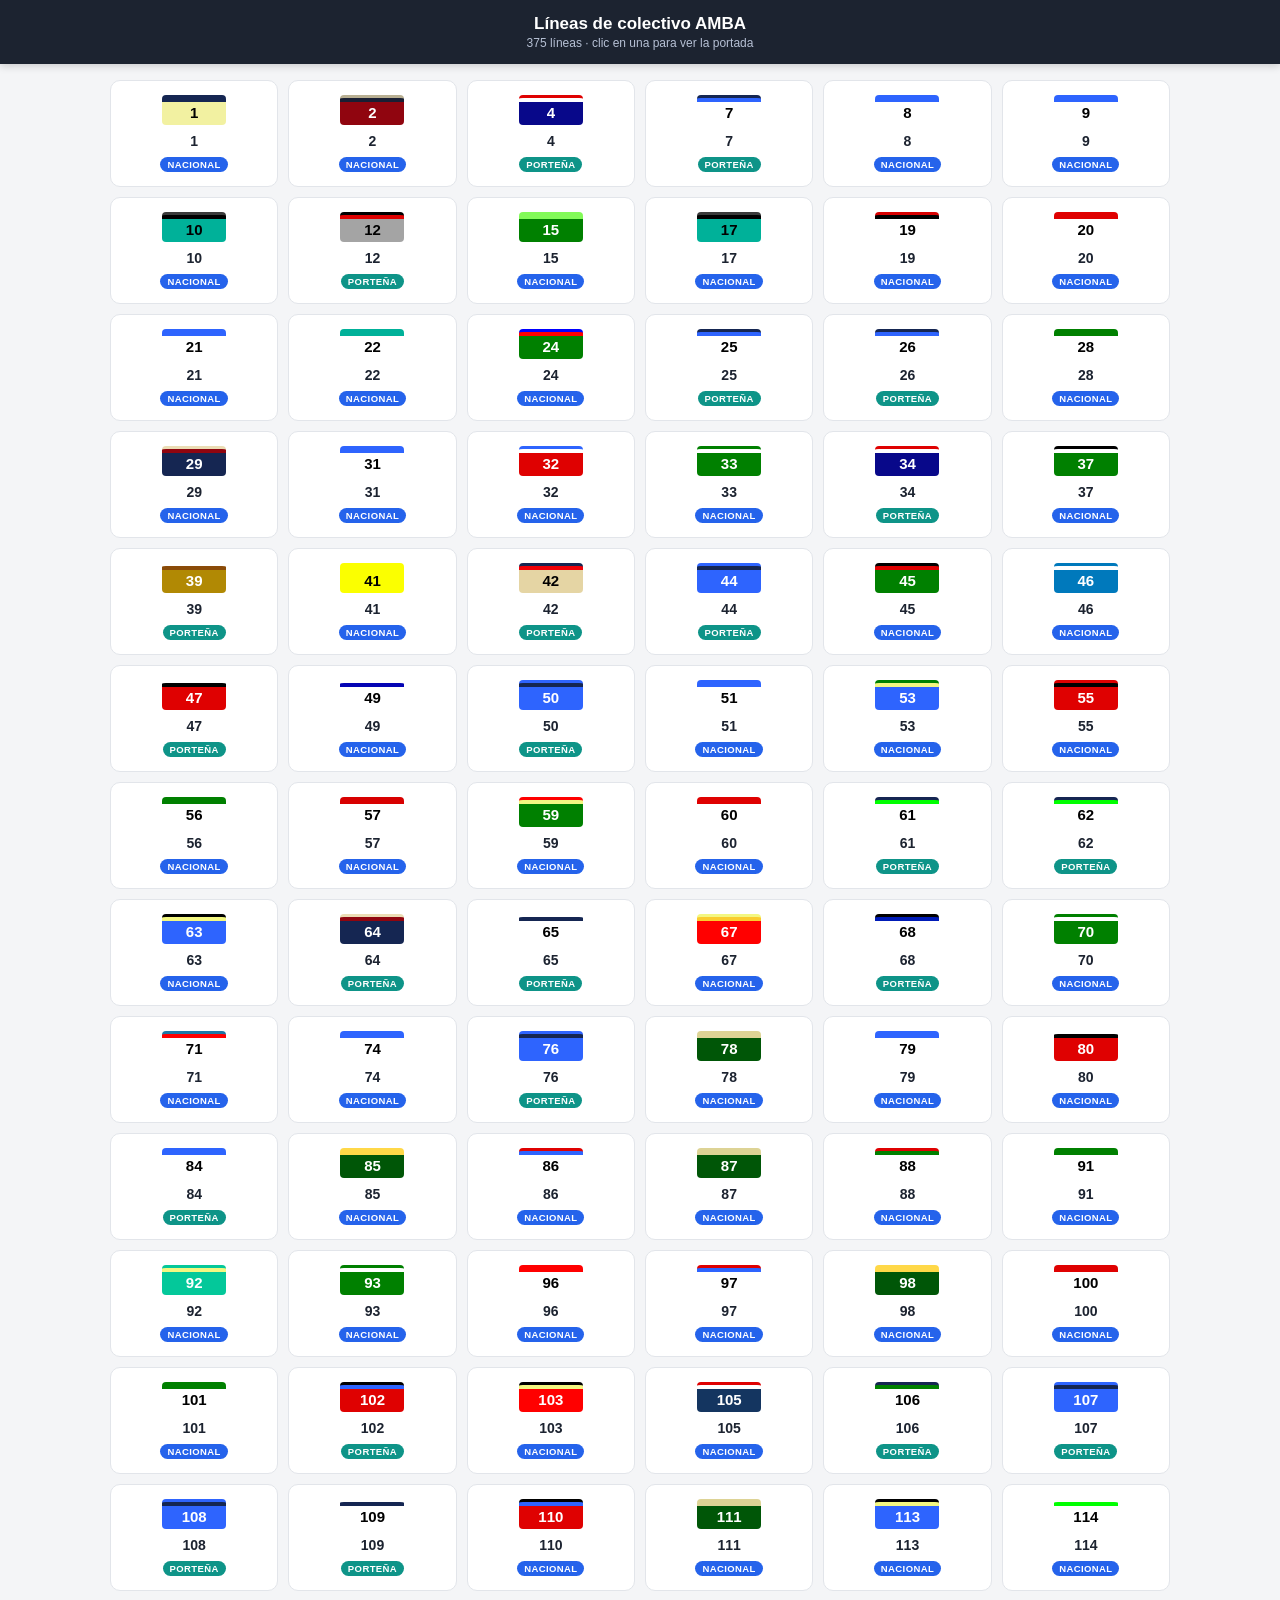
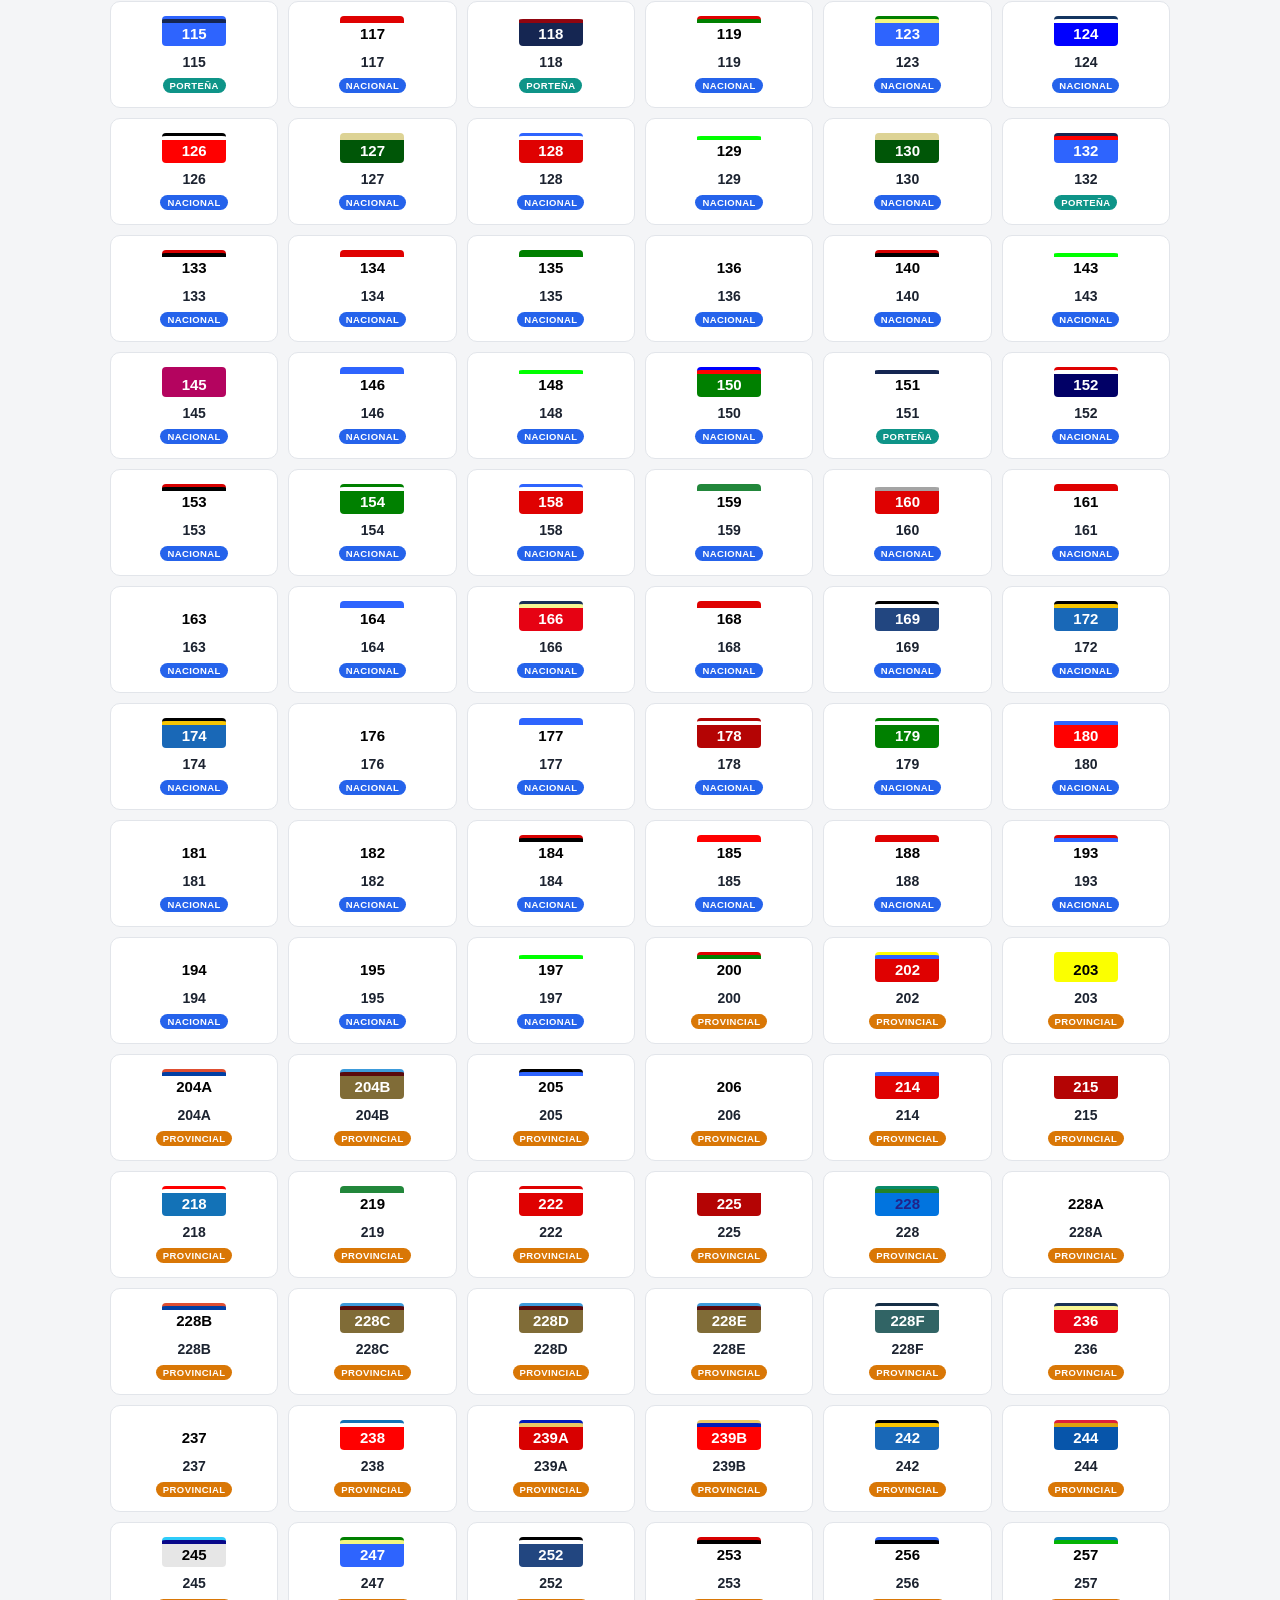
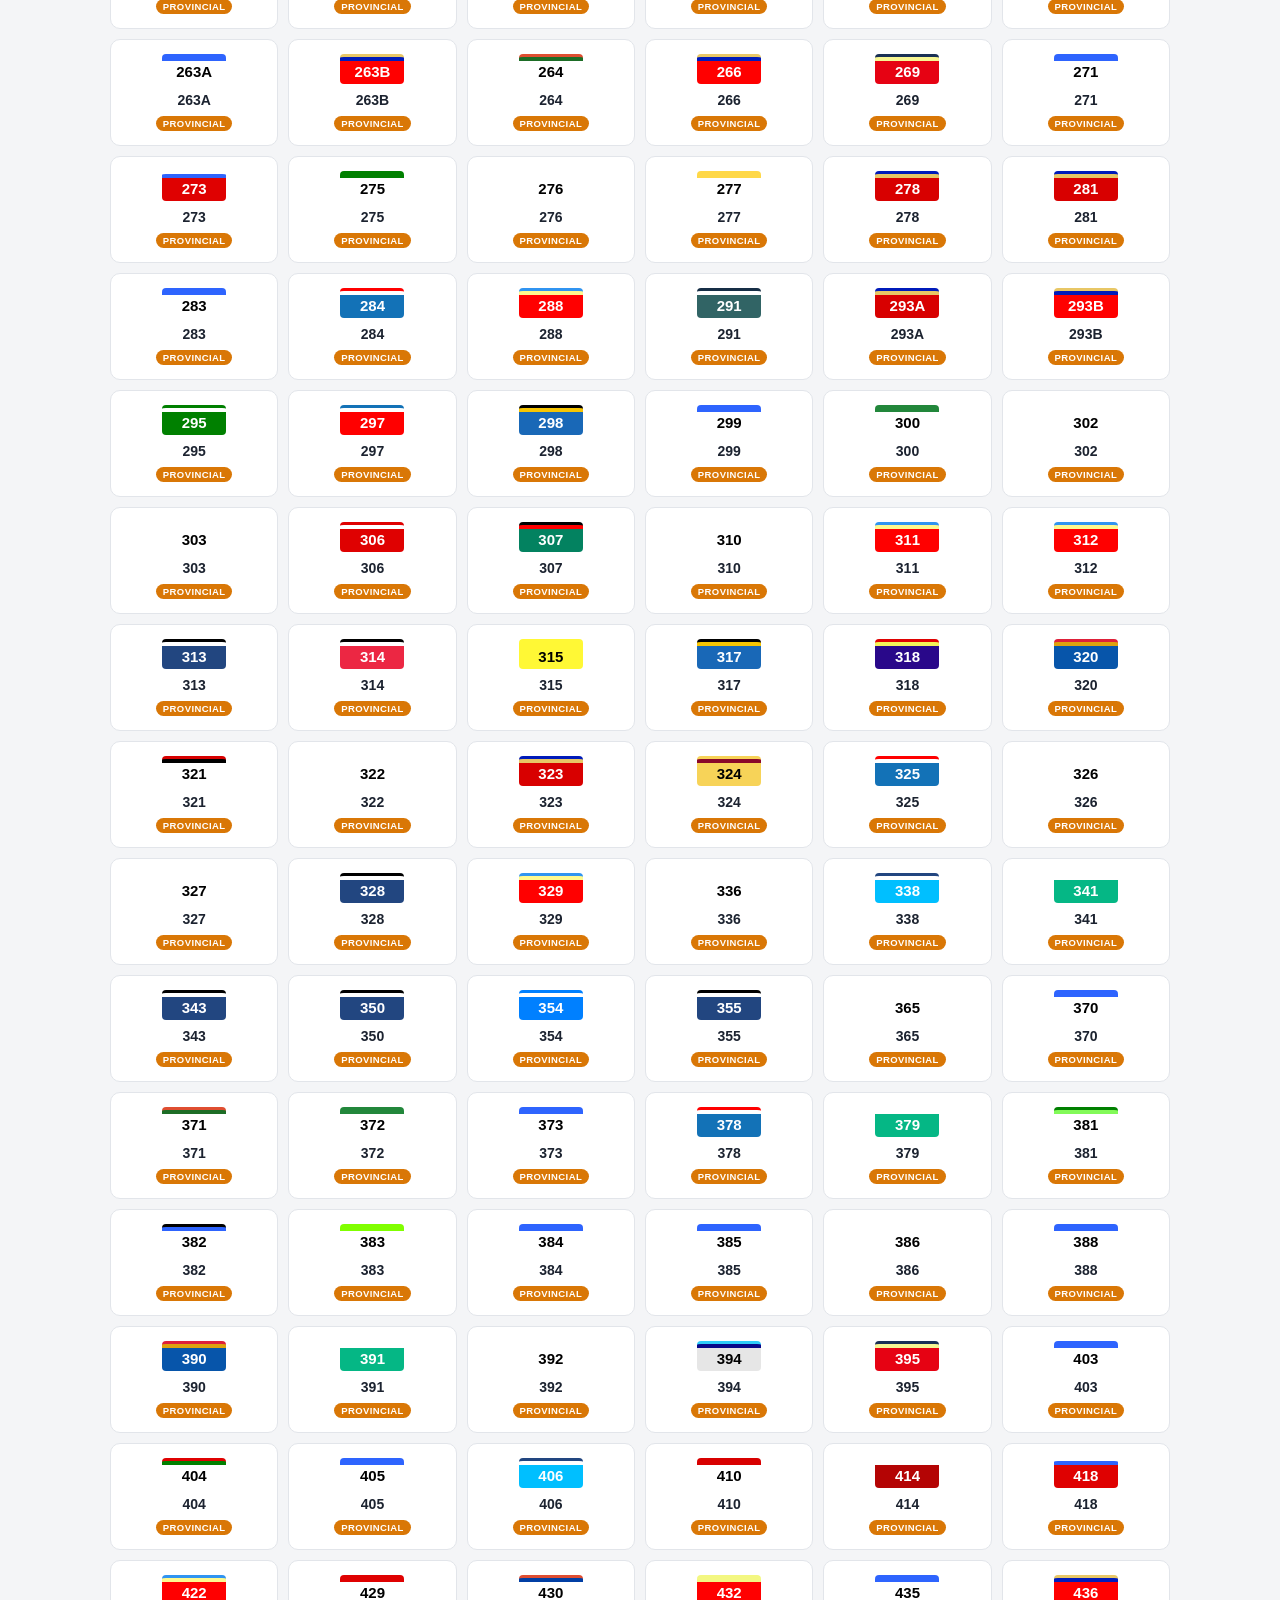
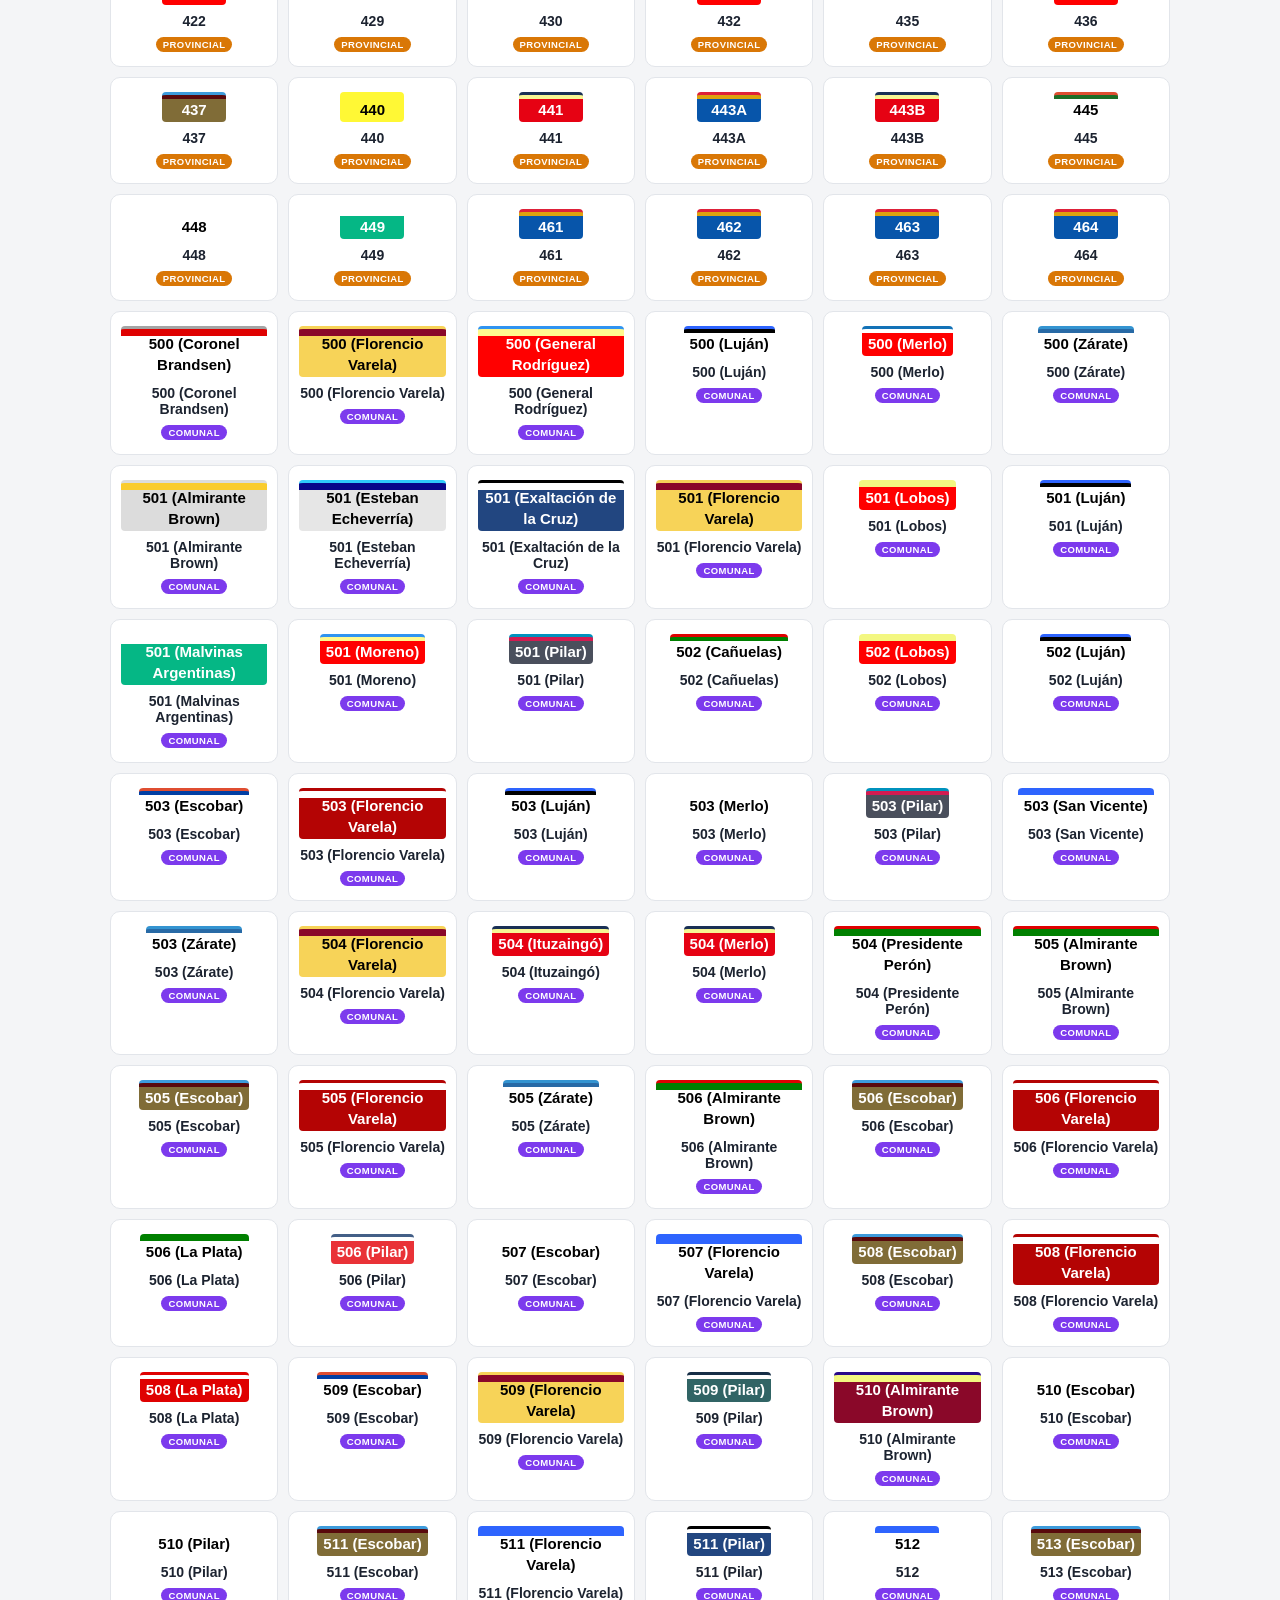
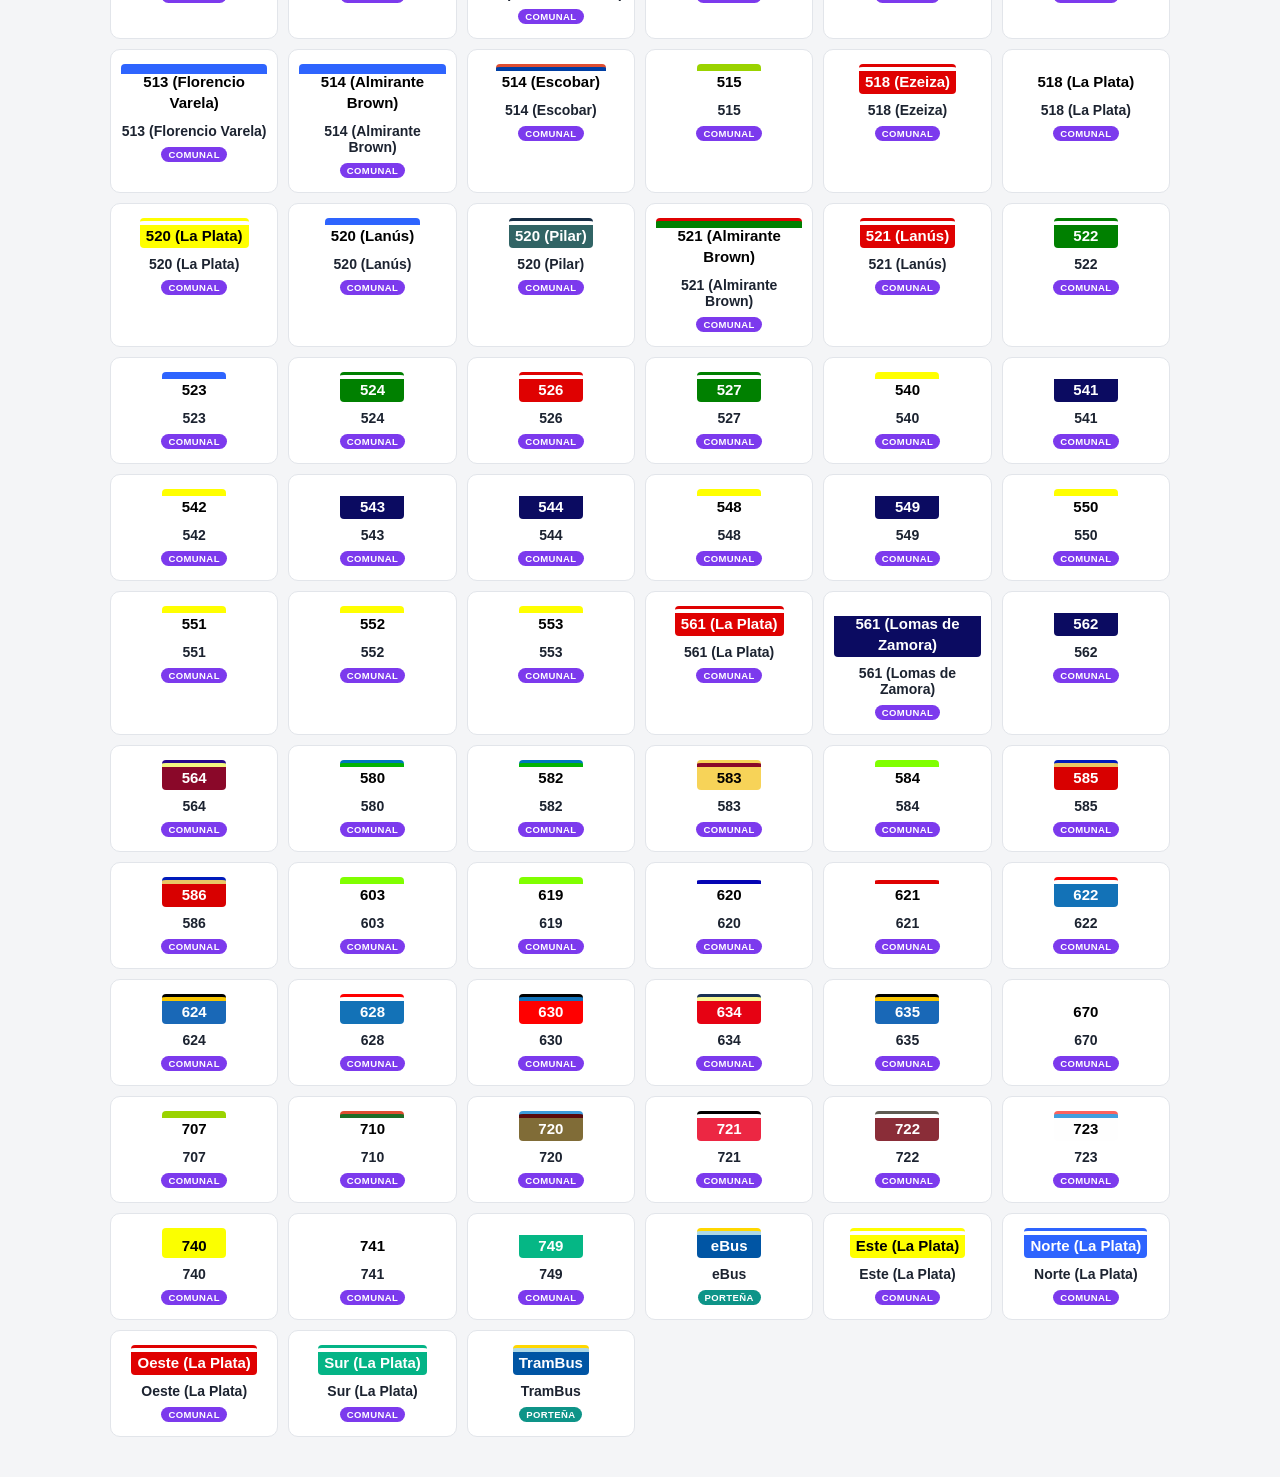
<file: lineas_amba.html>
<!DOCTYPE html>
<html lang="es">
<head>
<meta charset="UTF-8">
<meta name="viewport" content="width=device-width, initial-scale=1.0">
<title>Líneas de colectivo AMBA</title>
<style>
  :root {
    --bg: #f4f5f7;
    --card: #ffffff;
    --border: #e2e5ea;
    --text: #1c2330;
    --muted: #6b7280;
  }
  * { box-sizing: border-box; margin: 0; padding: 0; }
  body {
    font-family: -apple-system, BlinkMacSystemFont, "Segoe UI", Roboto, Arial, sans-serif;
    background: var(--bg);
    color: var(--text);
  }
  header {
    background: #1c2330; color: #fff;
    padding: 14px 20px;
    box-shadow: 0 2px 8px rgba(0,0,0,.18);
    text-align: center;
  }
  header h1 { font-size: 17px; font-weight: 700; }
  header p  { font-size: 12px; color: #b6c0d4; margin-top: 2px; }
  main { max-width: 1100px; margin: 0 auto; padding: 16px 20px 40px; }
  .grid {
    display: grid;
    grid-template-columns: repeat(auto-fill, minmax(150px, 1fr));
    gap: 10px;
  }
  .card {
    background: var(--card);
    border: 1px solid var(--border);
    border-radius: 10px;
    padding: 14px 10px;
    display: flex; flex-direction: column; align-items: center; gap: 8px;
    cursor: pointer;
    transition: box-shadow .12s, transform .12s;
  }
  .card:hover { box-shadow: 0 4px 14px rgba(0,0,0,.08); transform: translateY(-1px); }
  .card .num { font-weight: 700; font-size: 14px; text-align: center; }
  .tag {
    font-size: 9.5px; font-weight: 600; text-transform: uppercase; letter-spacing: .4px;
    padding: 2px 7px; border-radius: 999px; color: #fff;
  }
  .tag.Nacional { background: #2563eb; }
  .tag.Porteña  { background: #0e9488; }
  .tag.Provincial { background: #d97706; }
  .tag.Comunal  { background: #7c3aed; }
  .badge {
    min-width: 64px;
    border-radius: 4px;
    border-top: 3px solid;
    padding: 4px 6px 2px;
    display: inline-block;
    text-align: center;
    font-family: Arial, sans-serif;
    font-size: 15px;
    font-weight: 700;
    line-height: 1.4;
  }
  /* Poster */
  .poster {
    position: fixed; inset: 0; z-index: 50;
    background: rgba(15,18,25,.78);
    display: none; align-items: center; justify-content: center;
    padding: 20px;
  }
  .poster.open { display: flex; }
  .poster-card {
    width: min(420px, 88vw);
    aspect-ratio: 2 / 3;
    border-radius: 12px;
    box-shadow: 0 24px 60px rgba(0,0,0,.5);
    border-top: 8px solid;
    background: linear-gradient(var(--sup) 0%, var(--sup) 11%, var(--inf) 11%);
    color: var(--txt);
    display: flex; flex-direction: column;
    padding: 14px 18px 18px;
    position: relative;
    animation: rise .18s ease-out;
  }
  @keyframes rise { from { opacity: 0; transform: translateY(14px) scale(.98); } to { opacity: 1; transform: none; } }
  .poster-top { display: flex; justify-content: space-between; align-items: flex-start; }
  .poster-badge { opacity: .9; }
  .poster-close {
    border: none; background: rgba(0,0,0,.18); color: inherit;
    width: 30px; height: 30px; border-radius: 50%; font-size: 15px; cursor: pointer;
    line-height: 1;
  }
  .poster-close:hover { background: rgba(0,0,0,.32); }
  .poster-center {
    flex: 1; display: flex; flex-direction: column; align-items: center; justify-content: center;
    text-align: center; min-height: 0;
  }
  .poster-title {
    font-family: Arial, sans-serif; font-weight: 700; line-height: 1;
    font-size: clamp(64px, 20vw, 150px);
    word-break: break-word;
    text-shadow: 0 2px 0 rgba(0,0,0,.12);
  }
  .poster-label {
    margin-top: 10px; font-size: 11px; font-weight: 700; letter-spacing: 3px;
    text-transform: uppercase; opacity: .85;
  }
  .poster-footer { text-align: center; }
  .poster-op { font-size: 12.5px; opacity: .9; overflow: hidden; text-overflow: ellipsis; white-space: nowrap; }
  .poster-tools { margin-top: 8px; display: flex; gap: 8px; justify-content: center; align-items: center; }
  .poster-tools select {
    padding: 5px 7px; border: 1px solid rgba(0,0,0,.2); border-radius: 6px;
    font-size: 11.5px; background: transparent; color: inherit; cursor: pointer;
  }
  .poster-tools a {
    color: inherit; font-size: 11.5px; font-weight: 600; text-decoration: none;
    padding: 6px 11px; border-radius: 6px; background: rgba(0,0,0,.16);
  }
  .poster-tools a:hover { background: rgba(0,0,0,.3); }
  select option { color: #111; }
</style>
</head>
<body>
<header>
  <h1>Líneas de colectivo AMBA</h1>
  <p id="count"></p>
</header>
<main>
  <div class="grid" id="grid"></div>
</main>
<div class="poster" id="poster" onclick="if(event.target===this) closePoster()">
  <div class="poster-card" id="posterCard">
    <div class="poster-top">
      <span id="pBadge"></span>
      <button class="poster-close" onclick="closePoster()">✕</button>
    </div>
    <div class="poster-center">
      <div class="poster-title" id="pTitle"></div>
      <div class="poster-label" id="pLabel"></div>
    </div>
    <div class="poster-footer">
      <div class="poster-op" id="pOp"></div>
      <div class="poster-tools">
        <select id="pEngine" title="Motor de búsqueda de imágenes"></select>
        <a id="pLink" target="_blank" rel="noopener">Ver imágenes</a>
      </div>
    </div>
  </div>
</div>
<script>
const DATA = {"titulo": "Líneas de colectivo del Aglomerado Gran Buenos Aires", "fuente": "https://es.wikipedia.org/wiki/Anexo:Líneas_de_colectivo_del_Aglomerado_Gran_Buenos_Aires", "fecha": "2026-08-19", "total": 375, "lineas": [{"numero": "1", "operadora": "Transportes San Cayetano S.A.C.", "administracion": "Nacional", "colores": {"superior": "#152652", "inferior": "#F2F1A1", "texto": "#000000", "borde": "#152652"}}, {"numero": "2", "operadora": "Transportes 22 de Septiembre S.A.C.", "administracion": "Nacional", "colores": {"superior": "#191F34", "inferior": "#90050F", "texto": "#FFFFFF", "borde": "#B8AF92"}}, {"numero": "4", "operadora": "Juan B. Justo S.A.T.C.I.", "administracion": "Porteña", "colores": {"superior": "#FFFFFF", "inferior": "#08088A", "texto": "#FFFFFF", "borde": "#DF0101"}}, {"numero": "7", "operadora": "NUDO S.A.", "administracion": "Porteña", "colores": {"superior": "#2E64FE", "inferior": "#FFFFFF", "texto": "#000000", "borde": "#152652"}}, {"numero": "8", "operadora": "Transportes Río Grande S.A.", "administracion": "Nacional", "colores": {"superior": "#2E64FE", "inferior": "#FFFFFF", "texto": "#000000", "borde": "#2E64FE"}}, {"numero": "9", "operadora": "General Tomás Guido S.A.", "administracion": "Nacional", "colores": {"superior": "#2E64FE", "inferior": "#FFFFFF", "texto": "#000000", "borde": "#2E64FE"}}, {"numero": "10", "operadora": "Línea 10 S.A.", "administracion": "Nacional", "colores": {"superior": "#000000", "inferior": "#00B199", "texto": "#000000", "borde": "#3A3A3A"}}, {"numero": "12", "operadora": "Transportes Automotores Callao S.A.", "administracion": "Porteña", "colores": {"superior": "#DF0101", "inferior": "#A4A4A4", "texto": "#000000", "borde": "#000000"}}, {"numero": "15", "operadora": "Transportes Sur Nor C.I.S.A.", "administracion": "Nacional", "colores": {"superior": "#82FA58", "inferior": "#008000", "texto": "#FFFFFF", "borde": "#82FA58"}}, {"numero": "17", "operadora": "Línea 17 S.A.", "administracion": "Nacional", "colores": {"superior": "#000000", "inferior": "#00B199", "texto": "#000000", "borde": "#3A3A3A"}}, {"numero": "19", "operadora": "ERSA Urbano S.A.", "administracion": "Nacional", "colores": {"superior": "#000000", "inferior": "#FFFFFF", "texto": "#000000", "borde": "#D70000"}}, {"numero": "20", "operadora": "Transporte Larrazábal C.I.S.A.", "administracion": "Nacional", "colores": {"superior": "#DF0101", "inferior": "#FFFFFF", "texto": "#000000", "borde": "#DF0101"}}, {"numero": "21", "operadora": "Empresa Teniente General Roca S.A.", "administracion": "Nacional", "colores": {"superior": "#2E64FE", "inferior": "#FFFFFF", "texto": "#000000", "borde": "#2E64FE"}}, {"numero": "22", "operadora": "Línea 22 S.A.", "administracion": "Nacional", "colores": {"superior": "#00B199", "inferior": "#FFFFFF", "texto": "#000000", "borde": "#00B199"}}, {"numero": "24", "operadora": "Empresarios del Transporte Automotor de Pasajeros S.A. (ETAPSA)", "administracion": "Nacional", "colores": {"superior": "#FF0000", "inferior": "#008000", "texto": "#FFFFFF", "borde": "#0000FF"}}, {"numero": "25", "operadora": "Transportes Automotores Riachuelo S.A.", "administracion": "Porteña", "colores": {"superior": "#2E64FE", "inferior": "#FFFFFF", "texto": "#000000", "borde": "#152652"}}, {"numero": "26", "operadora": "17 de Agosto S.A.", "administracion": "Porteña", "colores": {"superior": "#2E64FE", "inferior": "#FFFFFF", "texto": "#000000", "borde": "#152652"}}, {"numero": "28", "operadora": "DOTA", "administracion": "Nacional", "colores": {"superior": "#008000", "inferior": "#FFFFFF", "texto": "#000000", "borde": "#008000"}}, {"numero": "29", "operadora": "Empresa de Transportes Pedro de Mendoza C.I.S.A.", "administracion": "Nacional", "colores": {"superior": "#90050F", "inferior": "#152652", "texto": "#FFFFFF", "borde": "#EBDDB5"}}, {"numero": "31", "operadora": "Rocaraza S.A.", "administracion": "Nacional", "colores": {"superior": "#2E64FE", "inferior": "#FFFFFF", "texto": "#000000", "borde": "#2E64FE"}}, {"numero": "32", "operadora": "El Puente S.A.T.", "administracion": "Nacional", "colores": {"superior": "#FFFFFF", "inferior": "#DF0101", "texto": "#FFFFFF", "borde": "#2E64FE"}}, {"numero": "33", "operadora": "Transportes Almirante Brown S.A.", "administracion": "Nacional", "colores": {"superior": "#FFFFFF", "inferior": "#008000", "texto": "#FFFFFF", "borde": "#008000"}}, {"numero": "34", "operadora": "Juan B. Justo S.A.T.C.I.", "administracion": "Porteña", "colores": {"superior": "#FFFFFF", "inferior": "#08088A", "texto": "#FFFFFF", "borde": "#DF0101"}}, {"numero": "37", "operadora": "4 de Septiembre S.A.T.C.P.", "administracion": "Nacional", "colores": {"superior": "#FFFFFF", "inferior": "#008000", "texto": "#FFFFFF", "borde": "#000000"}}, {"numero": "39", "operadora": "Transportes Santa Fe S.A.", "administracion": "Porteña", "colores": {"superior": "#8A4B08", "inferior": "#B18904", "texto": "#FFFFFF", "borde": "#FFFFFF"}}, {"numero": "41", "operadora": "Azul S.A.T.A.", "administracion": "Nacional", "colores": {"superior": "#FBFF00", "inferior": "#FBFF00", "texto": "#000000", "borde": "#FBFF00"}}, {"numero": "42", "operadora": "Transportes Colegiales S.A.C.I.", "administracion": "Porteña", "colores": {"superior": "#F00007", "inferior": "#E5D5A4", "texto": "#000000", "borde": "#152652"}}, {"numero": "44", "operadora": "DOTA", "administracion": "Porteña", "colores": {"superior": "#152652", "inferior": "#2E64FE", "texto": "#FFFFFF", "borde": "#2E64FE"}}, {"numero": "45", "operadora": "Micro Ómnibus 45 S.A.", "administracion": "Nacional", "colores": {"superior": "#DF0101", "inferior": "#008000", "texto": "#FFFFFF", "borde": "#000000"}}, {"numero": "46", "operadora": "Unión de Transportistas de Empresas S.A. (UTESA)", "administracion": "Nacional", "colores": {"superior": "#FFFFFF", "inferior": "#0079BC", "texto": "#FFFFFF", "borde": "#0079BC"}}, {"numero": "47", "operadora": "Línea de Microómnibus 47 S.A.T.C.I.", "administracion": "Porteña", "colores": {"superior": "#000000", "inferior": "#DF0101", "texto": "#FFFFFF", "borde": "#FFFFFF"}}, {"numero": "49", "operadora": "Buenos Aires Bus S.A.", "administracion": "Nacional", "colores": {"superior": "#0404B4", "inferior": "#FFFFFF", "texto": "#000000", "borde": "#FFFFFF"}}, {"numero": "50", "operadora": "NUDO S.A.", "administracion": "Porteña", "colores": {"superior": "#152652", "inferior": "#2E64FE", "texto": "#FFFFFF", "borde": "#2E64FE"}}, {"numero": "51", "operadora": "Empresa San Vicente S.A.T.", "administracion": "Nacional", "colores": {"superior": "#2E64FE", "inferior": "#FFFFFF", "texto": "#000000", "borde": "#2E64FE"}}, {"numero": "53", "operadora": "Línea 213 S.A.T.", "administracion": "Nacional", "colores": {"superior": "#F3F781", "inferior": "#2E64FE", "texto": "#FFFFFF", "borde": "#008000"}}, {"numero": "55", "operadora": "Almafuerte S.A.T.A.C.I.", "administracion": "Nacional", "colores": {"superior": "#000000", "inferior": "#DF0101", "texto": "#FFFFFF", "borde": "#DF0101"}}, {"numero": "56", "operadora": "Transportes Lope de Vega S.A.C.I.F.", "administracion": "Nacional", "colores": {"superior": "#008000", "inferior": "#FFFFFF", "texto": "#000000", "borde": "#008000"}}, {"numero": "57", "operadora": "Transportes Atlántida S.A.C.", "administracion": "Nacional", "colores": {"superior": "#D80000", "inferior": "#FFFFFF", "texto": "#000000", "borde": "#D80000"}}, {"numero": "59", "operadora": "Micro Ómnibus Ciudad de Buenos Aires S.A. (MOCBA)", "administracion": "Nacional", "colores": {"superior": "#F3F781", "inferior": "#008000", "texto": "#FFFFFF", "borde": "#FF0000"}}, {"numero": "60", "operadora": "Micro Ómnibus Norte S.A. (MONSA)", "administracion": "Nacional", "colores": {"superior": "#DF0101", "inferior": "#FFFFFF", "texto": "#000000", "borde": "#DF0101"}}, {"numero": "61", "operadora": "Misión Buenos Aires - La Central de Vicente López S.A.", "administracion": "Porteña", "colores": {"superior": "#00FF00", "inferior": "#FFFFFF", "texto": "#000000", "borde": "#152652"}}, {"numero": "62", "operadora": "Misión Buenos Aires - La Central de Vicente López S.A.", "administracion": "Porteña", "colores": {"superior": "#00FF00", "inferior": "#FFFFFF", "texto": "#000000", "borde": "#152652"}}, {"numero": "63", "operadora": "Bernardino Rivadavia S.A.T.A.", "administracion": "Nacional", "colores": {"superior": "#F3F781", "inferior": "#2E64FE", "texto": "#FFFFFF", "borde": "#000000"}}, {"numero": "64", "operadora": "Vuelta de Rocha S.A.", "administracion": "Porteña", "colores": {"superior": "#90050F", "inferior": "#152652", "texto": "#FFFFFF", "borde": "#EBDDB5"}}, {"numero": "65", "operadora": "La Nueva Metropol S.A.", "administracion": "Porteña", "colores": {"superior": "#152652", "inferior": "#FFFFFF", "texto": "#000000", "borde": "#FFFFFF"}}, {"numero": "67", "operadora": "Transportes del Tejar S.A.", "administracion": "Nacional", "colores": {"superior": "#FACC2E", "inferior": "#FF0000", "texto": "#FFFFFF", "borde": "#F3F781"}}, {"numero": "68", "operadora": "Transportes Sesenta y Ocho S.R.L.", "administracion": "Porteña", "colores": {"superior": "#001BB7", "inferior": "#FFFFFF", "texto": "#000000", "borde": "#000000"}}, {"numero": "70", "operadora": "Transportes 270 S.A.", "administracion": "Nacional", "colores": {"superior": "#FFFFFF", "inferior": "#008000", "texto": "#FFFFFF", "borde": "#008000"}}, {"numero": "71", "operadora": "Línea 71 S.A.", "administracion": "Nacional", "colores": {"superior": "#FF0000", "inferior": "#FFFFFF", "texto": "#000000", "borde": "#1D78A7"}}, {"numero": "74", "operadora": "Empresa San Vicente S.A.T.", "administracion": "Nacional", "colores": {"superior": "#2E64FE", "inferior": "#FFFFFF", "texto": "#000000", "borde": "#2E64FE"}}, {"numero": "76", "operadora": "Transportes Lope de Vega S.A.C.I.F.", "administracion": "Porteña", "colores": {"superior": "#152652", "inferior": "#2E64FE", "texto": "#FFFFFF", "borde": "#2E64FE"}}, {"numero": "78", "operadora": "Los Constituyentes S.A.T.", "administracion": "Nacional", "colores": {"superior": "#DDD395", "inferior": "#005607", "texto": "#FFFFFF", "borde": "#DDD395"}}, {"numero": "79", "operadora": "Empresa San Vicente S.A.T.", "administracion": "Nacional", "colores": {"superior": "#2E64FE", "inferior": "#FFFFFF", "texto": "#000000", "borde": "#2E64FE"}}, {"numero": "80", "operadora": "Transportes Nueva Chicago C.I.S.A.", "administracion": "Nacional", "colores": {"superior": "#000000", "inferior": "#DF0101", "texto": "#FFFFFF", "borde": "#FFFFFF"}}, {"numero": "84", "operadora": "Transportes Automotores Riachuelo S.A.", "administracion": "Porteña", "colores": {"superior": "#2E64FE", "inferior": "#FFFFFF", "texto": "#000000", "borde": "#2E64FE"}}, {"numero": "85", "operadora": "Sociedad Anónima Expreso Sudoeste (SAES)", "administracion": "Nacional", "colores": {"superior": "#FFD848", "inferior": "#005607", "texto": "#FFFFFF", "borde": "#FFD848"}}, {"numero": "86", "operadora": "DOTA UTE Vecinal Ideal S.A. (D.U.V.I. S.A.)", "administracion": "Nacional", "colores": {"superior": "#2E64FE", "inferior": "#FFFFFF", "texto": "#000000", "borde": "#DF0101"}}, {"numero": "87", "operadora": "Los Constituyentes S.A.T.", "administracion": "Nacional", "colores": {"superior": "#DDD395", "inferior": "#005607", "texto": "#FFFFFF", "borde": "#DDD395"}}, {"numero": "88", "operadora": "Línea Expreso Liniers S.A.", "administracion": "Nacional", "colores": {"superior": "#008000", "inferior": "#FFFFFF", "texto": "#000000", "borde": "#DF0101"}}, {"numero": "91", "operadora": "Transportes Lope de Vega S.A.C.I.F.", "administracion": "Nacional", "colores": {"superior": "#008000", "inferior": "#FFFFFF", "texto": "#000000", "borde": "#008000"}}, {"numero": "92", "operadora": "Micro Ómnibus Sáenz Peña S.R.L.", "administracion": "Nacional", "colores": {"superior": "#F3F781", "inferior": "#04C89A", "texto": "#FFFFFF", "borde": "#04C89A"}}, {"numero": "93", "operadora": "Transportes 1° de Septiembre S.A.", "administracion": "Nacional", "colores": {"superior": "#FFFFFF", "inferior": "#008000", "texto": "#FFFFFF", "borde": "#008000"}}, {"numero": "96", "operadora": "Transporte Ideal San Justo S.A.", "administracion": "Nacional", "colores": {"superior": "#FF0000", "inferior": "#FFFFFF", "texto": "#000000", "borde": "#FF0000"}}, {"numero": "97", "operadora": "Bus Del Oeste S.A.", "administracion": "Nacional", "colores": {"superior": "#2E64FE", "inferior": "#FFFFFF", "texto": "#000000", "borde": "#DF0101"}}, {"numero": "98", "operadora": "Expreso Quilmes S.A.", "administracion": "Nacional", "colores": {"superior": "#FFD848", "inferior": "#005607", "texto": "#FFFFFF", "borde": "#FFD848"}}, {"numero": "100", "operadora": "Transportes Automotores Riachuelo S.A.(TARSA)", "administracion": "Nacional", "colores": {"superior": "#DF0101", "inferior": "#FFFFFF", "texto": "#000000", "borde": "#DF0101"}}, {"numero": "101", "operadora": "DOTA", "administracion": "Nacional", "colores": {"superior": "#008000", "inferior": "#FFFFFF", "texto": "#000000", "borde": "#008000"}}, {"numero": "102", "operadora": "Transportes Sargento Cabral S.A.", "administracion": "Porteña", "colores": {"superior": "#2E64FE", "inferior": "#DF0101", "texto": "#FFFFFF", "borde": "#000000"}}, {"numero": "103", "operadora": "Transportes Quirno Costa S.A.", "administracion": "Nacional", "colores": {"superior": "#F3F781", "inferior": "#FF0000", "texto": "#FFFFFF", "borde": "#000000"}}, {"numero": "105", "operadora": "Transportes América S.A.C.I.", "administracion": "Nacional", "colores": {"superior": "#FFFFFF", "inferior": "#143560", "texto": "#FFFFFF", "borde": "#DF0101"}}, {"numero": "106", "operadora": "Colectiveros Unidos S.A. (CUSA)", "administracion": "Porteña", "colores": {"superior": "#008000", "inferior": "#FFFFFF", "texto": "#000000", "borde": "#152652"}}, {"numero": "107", "operadora": "NUDO S.A.", "administracion": "Porteña", "colores": {"superior": "#152652", "inferior": "#2E64FE", "texto": "#FFFFFF", "borde": "#2E64FE"}}, {"numero": "108", "operadora": "Empresa Teniente General Roca S.A.", "administracion": "Porteña", "colores": {"superior": "#152652", "inferior": "#2E64FE", "texto": "#FFFFFF", "borde": "#2E64FE"}}, {"numero": "109", "operadora": "Transportes 9 de Julio S.A.C", "administracion": "Porteña", "colores": {"superior": "#152652", "inferior": "#FFFFFF", "texto": "#000000", "borde": "#FFFFFF"}}, {"numero": "110", "operadora": "General Pueyrredón S.A.T.C.I.", "administracion": "Nacional", "colores": {"superior": "#2E64FE", "inferior": "#DF0101", "texto": "#FFFFFF", "borde": "#000000"}}, {"numero": "111", "operadora": "Los Constituyentes S.A.T.", "administracion": "Nacional", "colores": {"superior": "#DDD395", "inferior": "#005607", "texto": "#FFFFFF", "borde": "#DDD395"}}, {"numero": "113", "operadora": "Bernardino Rivadavia S.A.T.A.", "administracion": "Nacional", "colores": {"superior": "#F3F781", "inferior": "#2E64FE", "texto": "#FFFFFF", "borde": "#000000"}}, {"numero": "114", "operadora": "Misión Buenos Aires - La Central de Vicente López S.A.", "administracion": "Nacional", "colores": {"superior": "#00FF00", "inferior": "#FFFFFF", "texto": "#000000", "borde": "#FFFFFF"}}, {"numero": "115", "operadora": "Transportes Automotores Riachuelo S.A. (TARSA)", "administracion": "Porteña", "colores": {"superior": "#152652", "inferior": "#2E64FE", "texto": "#FFFFFF", "borde": "#2E64FE"}}, {"numero": "117", "operadora": "Transportes Larrazábal C.I.S.A.", "administracion": "Nacional", "colores": {"superior": "#DF0101", "inferior": "#FFFFFF", "texto": "#000000", "borde": "#DF0101"}}, {"numero": "118", "operadora": "Microómnibus Barrancas de Belgrano S.A.", "administracion": "Porteña", "colores": {"superior": "#90050F", "inferior": "#152652", "texto": "#FFFFFF", "borde": "#FFFFFF"}}, {"numero": "119", "operadora": "Micro Ómnibus 45 S.A.", "administracion": "Nacional", "colores": {"superior": "#008000", "inferior": "#FFFFFF", "texto": "#000000", "borde": "#DF0101"}}, {"numero": "123", "operadora": "Estación Federico Lacroze", "administracion": "Nacional", "colores": {"superior": "#F3F781", "inferior": "#2E64FE", "texto": "#FFFFFF", "borde": "#008000"}}, {"numero": "124", "operadora": "Transportes Automotores Callao S.A.", "administracion": "Nacional", "colores": {"superior": "#FFFFFF", "inferior": "#0000FF", "texto": "#FFFFFF", "borde": "#143560"}}, {"numero": "126", "operadora": "Cárdenas S.A.", "administracion": "Nacional", "colores": {"superior": "#FFFFFF", "inferior": "#FF0000", "texto": "#FFFFFF", "borde": "#000000"}}, {"numero": "127", "operadora": "Los Constituyentes S.A.T.", "administracion": "Nacional", "colores": {"superior": "#DDD395", "inferior": "#005607", "texto": "#FFFFFF", "borde": "#DDD395"}}, {"numero": "128", "operadora": "El Puente S.A.T.", "administracion": "Nacional", "colores": {"superior": "#FFFFFF", "inferior": "#DF0101", "texto": "#FFFFFF", "borde": "#2E64FE"}}, {"numero": "129", "operadora": "Misión Buenos Aires - La Central de Vicente López S.A.", "administracion": "Nacional", "colores": {"superior": "#00FF00", "inferior": "#FFFFFF", "texto": "#000000", "borde": "#FFFFFF"}}, {"numero": "130", "operadora": "Transportes Avenida Bernardo Ader S.A. (TABA)", "administracion": "Nacional", "colores": {"superior": "#DDD395", "inferior": "#005607", "texto": "#FFFFFF", "borde": "#DDD395"}}, {"numero": "132", "operadora": "Nuevos Rumbos S.A.", "administracion": "Porteña", "colores": {"superior": "#FF0000", "inferior": "#2E64FE", "texto": "#FFFFFF", "borde": "#152652"}}, {"numero": "133", "operadora": "ERSA Urbano S.A.", "administracion": "Nacional", "colores": {"superior": "#000000", "inferior": "#FFFFFF", "texto": "#000000", "borde": "#D70000"}}, {"numero": "134", "operadora": "Transportes Automotores Riachuelo S.A.(TARSA)", "administracion": "Nacional", "colores": {"superior": "#DF0101", "inferior": "#FFFFFF", "texto": "#000000", "borde": "#DF0101"}}, {"numero": "135", "operadora": "Transportes Lope de Vega S.A.C.I.F.", "administracion": "Nacional", "colores": {"superior": "#008000", "inferior": "#FFFFFF", "texto": "#000000", "borde": "#008000"}}, {"numero": "136", "operadora": "Sargento Cabral S.A.T.A.", "administracion": "Nacional", "colores": {"superior": "#FFFFFF", "inferior": "#FFFFFF", "texto": "#000000", "borde": "#FFFFFF"}}, {"numero": "140", "operadora": "ERSA Urbano S.A.", "administracion": "Nacional", "colores": {"superior": "#000000", "inferior": "#FFFFFF", "texto": "#000000", "borde": "#D70000"}}, {"numero": "143", "operadora": "Misión Buenos Aires - La Central de Vicente López S.A.", "administracion": "Nacional", "colores": {"superior": "#00FF00", "inferior": "#FFFFFF", "texto": "#000000", "borde": "#FFFFFF"}}, {"numero": "145", "operadora": "Rosario Guaraní - Nuestra Señora del Rosario UT", "administracion": "Nacional", "colores": {"superior": "#B4045F", "inferior": "#B4045F", "texto": "#FFFFFF", "borde": "#B4045F"}}, {"numero": "146", "operadora": "Rocaraza S.A.", "administracion": "Nacional", "colores": {"superior": "#2E64FE", "inferior": "#FFFFFF", "texto": "#000000", "borde": "#2E64FE"}}, {"numero": "148", "operadora": "Misión Buenos Aires - La Central de Vicente López S.A.", "administracion": "Nacional", "colores": {"superior": "#00FF00", "inferior": "#FFFFFF", "texto": "#000000", "borde": "#FFFFFF"}}, {"numero": "150", "operadora": "NUDO S.A.", "administracion": "Nacional", "colores": {"superior": "#FF0000", "inferior": "#008000", "texto": "#FFFFFF", "borde": "#0000FF"}}, {"numero": "151", "operadora": "M.O.D.O. S.A.T.A.", "administracion": "Porteña", "colores": {"superior": "#152652", "inferior": "#FFFFFF", "texto": "#000000", "borde": "#FFFFFF"}}, {"numero": "152", "operadora": "Empresa Tandilense S.A.", "administracion": "Nacional", "colores": {"superior": "#FFFFFF", "inferior": "#010066", "texto": "#FFFFFF", "borde": "#DF0101"}}, {"numero": "153", "operadora": "ERSA Urbano S.A.", "administracion": "Nacional", "colores": {"superior": "#000000", "inferior": "#FFFFFF", "texto": "#000000", "borde": "#D70000"}}, {"numero": "154", "operadora": "Micro Ómnibus 45 S.A.", "administracion": "Nacional", "colores": {"superior": "#FFFFFF", "inferior": "#008000", "texto": "#FFFFFF", "borde": "#008000"}}, {"numero": "158", "operadora": "El Puente S.A.T.", "administracion": "Nacional", "colores": {"superior": "#FFFFFF", "inferior": "#DF0101", "texto": "#FFFFFF", "borde": "#2E64FE"}}, {"numero": "159", "operadora": "Micro Ómnibus Quilmes S.A.", "administracion": "Nacional", "colores": {"superior": "#22873B", "inferior": "#FFFFFF", "texto": "#000000", "borde": "#22873B"}}, {"numero": "160", "operadora": "Micro Ómnibus Sur S.A.", "administracion": "Nacional", "colores": {"superior": "#A4A4A4", "inferior": "#DF0101", "texto": "#FFFFFF", "borde": "#FFFFFF"}}, {"numero": "161", "operadora": "Transportes Larrazábal C.I.S.A.", "administracion": "Nacional", "colores": {"superior": "#DF0101", "inferior": "#FFFFFF", "texto": "#000000", "borde": "#DF0101"}}, {"numero": "163", "operadora": "Sargento Cabral S.A.T.A.", "administracion": "Nacional", "colores": {"superior": "#FFFFFF", "inferior": "#FFFFFF", "texto": "#000000", "borde": "#FFFFFF"}}, {"numero": "164", "operadora": "General Tomas Guido S.A.C.I.F.", "administracion": "Nacional", "colores": {"superior": "#2E64FE", "inferior": "#FFFFFF", "texto": "#000000", "borde": "#2E64FE"}}, {"numero": "166", "operadora": "Empresa Línea 216 S.A.T.", "administracion": "Nacional", "colores": {"superior": "#F7F694", "inferior": "#E60213", "texto": "#FFFFFF", "borde": "#193055"}}, {"numero": "168", "operadora": "Expreso San Isidro S.A.", "administracion": "Nacional", "colores": {"superior": "#DF0101", "inferior": "#FFFFFF", "texto": "#000000", "borde": "#DF0101"}}, {"numero": "169", "operadora": "Transportes Escalada S.A.T.", "administracion": "Nacional", "colores": {"superior": "#FFFFFF", "inferior": "#224680", "texto": "#FFFFFF", "borde": "#000000"}}, {"numero": "172", "operadora": "La Cabaña S.A.", "administracion": "Nacional", "colores": {"superior": "#F7C502", "inferior": "#1968B7", "texto": "#FFFFFF", "borde": "#000000"}}, {"numero": "174", "operadora": "La Cabaña S.A.", "administracion": "Nacional", "colores": {"superior": "#F7C502", "inferior": "#1968B7", "texto": "#FFFFFF", "borde": "#000000"}}, {"numero": "176", "operadora": "Expreso General Sarmiento S.A.", "administracion": "Nacional", "colores": {"superior": "#FFFFFF", "inferior": "#FFFFFF", "texto": "#000000", "borde": "#FFFFFF"}}, {"numero": "177", "operadora": "Empresa San Vicente S.A.T.", "administracion": "Nacional", "colores": {"superior": "#2E64FE", "inferior": "#FFFFFF", "texto": "#000000", "borde": "#2E64FE"}}, {"numero": "178", "operadora": "Compañía Microómnibus La Colorada S.A.C.I.", "administracion": "Nacional", "colores": {"superior": "#FFFFFF", "inferior": "#B40404", "texto": "#FFFFFF", "borde": "#B40404"}}, {"numero": "179", "operadora": "Grupo Línea 179 S.A.", "administracion": "Nacional", "colores": {"superior": "#FFFFFF", "inferior": "#008000", "texto": "#FFFFFF", "borde": "#008000"}}, {"numero": "180", "operadora": "La Vecinal de Matanza S.A.", "administracion": "Nacional", "colores": {"superior": "#2E64FE", "inferior": "#FF0000", "texto": "#FFFFFF", "borde": "#FFFFFF"}}, {"numero": "181", "operadora": "Siglo XXI S.A.", "administracion": "Nacional", "colores": {"superior": "#FFFFFF", "inferior": "#FFFFFF", "texto": "#000000", "borde": "#FFFFFF"}}, {"numero": "182", "operadora": "Sargento Cabral S.A.T.A.", "administracion": "Nacional", "colores": {"superior": "#FFFFFF", "inferior": "#FFFFFF", "texto": "#000000", "borde": "#FFFFFF"}}, {"numero": "184", "operadora": "ERSA Urbano S.A.", "administracion": "Nacional", "colores": {"superior": "#000000", "inferior": "#FFFFFF", "texto": "#000000", "borde": "#D70000"}}, {"numero": "185", "operadora": "Transporte Ideal San Justo S.A.", "administracion": "Nacional", "colores": {"superior": "#FF0000", "inferior": "#FFFFFF", "texto": "#000000", "borde": "#FF0000"}}, {"numero": "188", "operadora": "Transportes Larrazábal C.I.S.A.", "administracion": "Nacional", "colores": {"superior": "#DF0101", "inferior": "#FFFFFF", "texto": "#000000", "borde": "#DF0101"}}, {"numero": "193", "operadora": "Dota Ute Vecinal Ideal S.A. (DUVI)", "administracion": "Nacional", "colores": {"superior": "#2E64FE", "inferior": "#FFFFFF", "texto": "#000000", "borde": "#DF0101"}}, {"numero": "194", "operadora": "Chevallier Metropolitana", "administracion": "Nacional", "colores": {"superior": "#FFFFFF", "inferior": "#FFFFFF", "texto": "#000000", "borde": "#FFFFFF"}}, {"numero": "195", "operadora": "Costera Metropolitana", "administracion": "Nacional", "colores": {"superior": "#FFFFFF", "inferior": "#FFFFFF", "texto": "#000000", "borde": "#FFFFFF"}}, {"numero": "197", "operadora": "Misión Buenos Aires - La Central de Vicente López S.A.", "administracion": "Nacional", "colores": {"superior": "#00FF00", "inferior": "#FFFFFF", "texto": "#000000", "borde": "#FFFFFF"}}, {"numero": "200", "operadora": "Empresa Transportes del Sur S.R.L.", "administracion": "Provincial", "colores": {"superior": "#008000", "inferior": "#FFFFFF", "texto": "#000000", "borde": "#DF0101"}}, {"numero": "202", "operadora": "Transporte La Unión S.A.", "administracion": "Provincial", "colores": {"superior": "#2E64FE", "inferior": "#DF0101", "texto": "#FFFFFF", "borde": "#FFFF00"}}, {"numero": "203", "operadora": "Azul S.A.T.A.", "administracion": "Provincial", "colores": {"superior": "#FBFF00", "inferior": "#FBFF00", "texto": "#000000", "borde": "#FBFF00"}}, {"numero": "204A", "operadora": "Línea Sesenta S.A.", "administracion": "Provincial", "colores": {"superior": "#013FA4", "inferior": "#FFFFFF", "texto": "#000000", "borde": "#DF4E31"}}, {"numero": "204B", "operadora": "Microómnibus Tigre S.A.", "administracion": "Provincial", "colores": {"superior": "#59090C", "inferior": "#806C37", "texto": "#FFFFFF", "borde": "#3D9BDB"}}, {"numero": "205", "operadora": "Nuevo Ideal S.A.", "administracion": "Provincial", "colores": {"superior": "#2E64FE", "inferior": "#FFFFFF", "texto": "#000000", "borde": "#000000"}}, {"numero": "206", "operadora": "Master Bus S.A.", "administracion": "Provincial", "colores": {"superior": "#FFFFFF", "inferior": "#FFFFFF", "texto": "#000000", "borde": "#FFFFFF"}}, {"numero": "214", "operadora": "Unión Platense S.R.L.", "administracion": "Provincial", "colores": {"superior": "#2E64FE", "inferior": "#DF0101", "texto": "#FFFFFF", "borde": "#FFFFFF"}}, {"numero": "215", "operadora": "Nueve de Julio S.A.T.", "administracion": "Provincial", "colores": {"superior": "#FFFFFF", "inferior": "#B40404", "texto": "#FFFFFF", "borde": "#FFFFFF"}}, {"numero": "218", "operadora": "Almafuerte E. de T. S.A.C.I.e I.", "administracion": "Provincial", "colores": {"superior": "#FFFFFF", "inferior": "#1372B7", "texto": "#FFFFFF", "borde": "#FF0000"}}, {"numero": "219", "operadora": "Micro Ómnibus Quilmes S.A.", "administracion": "Provincial", "colores": {"superior": "#22873B", "inferior": "#FFFFFF", "texto": "#000000", "borde": "#22873B"}}, {"numero": "222", "operadora": "Expreso Esteban Echeverría S.R.L.", "administracion": "Provincial", "colores": {"superior": "#FFFFFF", "inferior": "#DF0101", "texto": "#FFFFFF", "borde": "#DF0101"}}, {"numero": "225", "operadora": "Nueve de Julio S.A.T.", "administracion": "Provincial", "colores": {"superior": "#FFFFFF", "inferior": "#B40404", "texto": "#FFFFFF", "borde": "#FFFFFF"}}, {"numero": "228", "operadora": "Via Rosario S.R.L", "administracion": "Provincial", "colores": {"superior": "#228228", "inferior": "#0174DF", "texto": "#222288", "borde": "#088A68"}}, {"numero": "228A", "operadora": "Costera Metropolitana", "administracion": "Provincial", "colores": {"superior": "#FFFFFF", "inferior": "#FFFFFF", "texto": "#000000", "borde": "#FFFFFF"}}, {"numero": "228B", "operadora": "Línea Sesenta S.A.", "administracion": "Provincial", "colores": {"superior": "#013FA4", "inferior": "#FFFFFF", "texto": "#000000", "borde": "#DF4E31"}}, {"numero": "228C", "operadora": "Microómnibus Tigre S.A.", "administracion": "Provincial", "colores": {"superior": "#59090C", "inferior": "#806C37", "texto": "#FFFFFF", "borde": "#3D9BDB"}}, {"numero": "228D", "operadora": "Microómnibus Tigre S.A.", "administracion": "Provincial", "colores": {"superior": "#59090C", "inferior": "#806C37", "texto": "#FFFFFF", "borde": "#3D9BDB"}}, {"numero": "228E", "operadora": "Microómnibus Tigre S.A.", "administracion": "Provincial", "colores": {"superior": "#59090C", "inferior": "#806C37", "texto": "#FFFFFF", "borde": "#3D9BDB"}}, {"numero": "228F", "operadora": "La Central de Escobar S.A.", "administracion": "Provincial", "colores": {"superior": "#FFFFFF", "inferior": "#316465", "texto": "#FFFFFF", "borde": "#162E46"}}, {"numero": "236", "operadora": "Empresa Línea 216 S.A.T.", "administracion": "Provincial", "colores": {"superior": "#F7F694", "inferior": "#E60213", "texto": "#FFFFFF", "borde": "#193055"}}, {"numero": "237", "operadora": "Isleña Metropolitana", "administracion": "Provincial", "colores": {"superior": "#FFFFFF", "inferior": "#FFFFFF", "texto": "#000000", "borde": "#FFFFFF"}}, {"numero": "238", "operadora": "Transportes Unidos de Merlo S.A.C.I.", "administracion": "Provincial", "colores": {"superior": "#FFFFFF", "inferior": "#FF0000", "texto": "#FFFFFF", "borde": "#1372B7"}}, {"numero": "239A", "operadora": "Compañía 25 de Mayo S.A. (CO.VE.MA.S.A.)", "administracion": "Provincial", "colores": {"superior": "#E8C766", "inferior": "#D80000", "texto": "#FFFFFF", "borde": "#001BBA"}}, {"numero": "239B", "operadora": "Expreso Villa Galicia San José S.R.L.", "administracion": "Provincial", "colores": {"superior": "#001BBA", "inferior": "#FF0000", "texto": "#FFFFFF", "borde": "#E8C766"}}, {"numero": "242", "operadora": "La Cabaña S.A.", "administracion": "Provincial", "colores": {"superior": "#F7C502", "inferior": "#1968B7", "texto": "#FFFFFF", "borde": "#000000"}}, {"numero": "244", "operadora": "Empresa del Oeste S.A.T.", "administracion": "Provincial", "colores": {"superior": "#DEA20E", "inferior": "#0755AA", "texto": "#FFFFFF", "borde": "#DE2039"}}, {"numero": "245", "operadora": "Empresa Monte Grande S.A.", "administracion": "Provincial", "colores": {"superior": "#08088A", "inferior": "#E6E6E6", "texto": "#000000", "borde": "#2ECCFA"}}, {"numero": "247", "operadora": "Expreso Nueve de Julio S.A.", "administracion": "Provincial", "colores": {"superior": "#F3F781", "inferior": "#2E64FE", "texto": "#FFFFFF", "borde": "#008000"}}, {"numero": "252", "operadora": "Transportes José Hernández S.A.", "administracion": "Provincial", "colores": {"superior": "#FFFFFF", "inferior": "#224680", "texto": "#FFFFFF", "borde": "#000000"}}, {"numero": "253", "operadora": "Microómnibus Saavedra S.A.", "administracion": "Provincial", "colores": {"superior": "#000000", "inferior": "#FFFFFF", "texto": "#000000", "borde": "#D70000"}}, {"numero": "256", "operadora": "Transportes 11 de Junio S.R.L.", "administracion": "Provincial", "colores": {"superior": "#000000", "inferior": "#FFFFFF", "texto": "#000000", "borde": "#2E64FE"}}, {"numero": "257", "operadora": "Expreso Villa Nueva S.A.", "administracion": "Provincial", "colores": {"superior": "#04B404", "inferior": "#FFFFFF", "texto": "#000000", "borde": "#0079BC"}}, {"numero": "263A", "operadora": "Empresa San Vicente S.A.T.", "administracion": "Provincial", "colores": {"superior": "#2E64FE", "inferior": "#FFFFFF", "texto": "#000000", "borde": "#2E64FE"}}, {"numero": "263B", "operadora": "Expreso Villa Galicia San José S.R.L.", "administracion": "Provincial", "colores": {"superior": "#001BBA", "inferior": "#FF0000", "texto": "#FFFFFF", "borde": "#E8C766"}}, {"numero": "264", "operadora": "Empresa Ciudad de San Fernando S.A.", "administracion": "Provincial", "colores": {"superior": "#1D6D26", "inferior": "#FFFFFF", "texto": "#000000", "borde": "#DF4E31"}}, {"numero": "266", "operadora": "Expreso Villa Galicia San José S.R.L.", "administracion": "Provincial", "colores": {"superior": "#001BBA", "inferior": "#FF0000", "texto": "#FFFFFF", "borde": "#E8C766"}}, {"numero": "269", "operadora": "Empresa Línea 216 S.A.T.", "administracion": "Provincial", "colores": {"superior": "#F7F694", "inferior": "#E60213", "texto": "#FFFFFF", "borde": "#193055"}}, {"numero": "271", "operadora": "General Tomás Guido S.A.", "administracion": "Provincial", "colores": {"superior": "#2E64FE", "inferior": "#FFFFFF", "texto": "#000000", "borde": "#2E64FE"}}, {"numero": "273", "operadora": "Unión Platense S.R.L.", "administracion": "Provincial", "colores": {"superior": "#2E64FE", "inferior": "#DF0101", "texto": "#FFFFFF", "borde": "#FFFFFF"}}, {"numero": "275", "operadora": "Fuerte Barragán S.A.", "administracion": "Provincial", "colores": {"superior": "#008000", "inferior": "#FFFFFF", "texto": "#000000", "borde": "#008000"}}, {"numero": "276", "operadora": "Isleña Metropolitana", "administracion": "Provincial", "colores": {"superior": "#FFFFFF", "inferior": "#FFFFFF", "texto": "#000000", "borde": "#FFFFFF"}}, {"numero": "277", "operadora": "Compañía La Paz S.R.L.", "administracion": "Provincial", "colores": {"superior": "#FFD848", "inferior": "#FFFFFF", "texto": "#000000", "borde": "#FFD848"}}, {"numero": "278", "operadora": "Compañía 25 de Mayo S.A. (CO.VE.MA.S.A.)", "administracion": "Provincial", "colores": {"superior": "#E8C766", "inferior": "#D80000", "texto": "#FFFFFF", "borde": "#001BBA"}}, {"numero": "281", "operadora": "Compañía 25 de Mayo S.A. (CO.VE.MA.S.A.)", "administracion": "Provincial", "colores": {"superior": "#E8C766", "inferior": "#D80000", "texto": "#FFFFFF", "borde": "#001BBA"}}, {"numero": "283", "operadora": "Compañía Andrade S.R.L.", "administracion": "Provincial", "colores": {"superior": "#2E64FE", "inferior": "#FFFFFF", "texto": "#000000", "borde": "#2E64FE"}}, {"numero": "284", "operadora": "Almafuerte E. de T. S.A.C.I.e I.", "administracion": "Provincial", "colores": {"superior": "#FFFFFF", "inferior": "#1372B7", "texto": "#FFFFFF", "borde": "#FF0000"}}, {"numero": "288", "operadora": "Transporte La Perlita S.A.T.", "administracion": "Provincial", "colores": {"superior": "#FFF98F", "inferior": "#FF0000", "texto": "#FFFFFF", "borde": "#3094F1"}}, {"numero": "291", "operadora": "La Central de Escobar S.A. lacentral", "administracion": "Provincial", "colores": {"superior": "#FFFFFF", "inferior": "#316465", "texto": "#FFFFFF", "borde": "#162E46"}}, {"numero": "293A", "operadora": "Compañía 25 de Mayo S.A. (CO.VE.MA.S.A.)", "administracion": "Provincial", "colores": {"superior": "#E8C766", "inferior": "#D80000", "texto": "#FFFFFF", "borde": "#001BBA"}}, {"numero": "293B", "operadora": "Expreso Villa Galicia San José S.R.L.", "administracion": "Provincial", "colores": {"superior": "#001BBA", "inferior": "#FF0000", "texto": "#FFFFFF", "borde": "#E8C766"}}, {"numero": "295", "operadora": "Microómnibus O'Higgins", "administracion": "Provincial", "colores": {"superior": "#FFFFFF", "inferior": "#008000", "texto": "#FFFFFF", "borde": "#008000"}}, {"numero": "297", "operadora": "Transportes Unidos de Merlo S.A.C.I", "administracion": "Provincial", "colores": {"superior": "#FFFFFF", "inferior": "#FF0000", "texto": "#FFFFFF", "borde": "#1372B7"}}, {"numero": "298", "operadora": "La Cabaña S.A.", "administracion": "Provincial", "colores": {"superior": "#F7C502", "inferior": "#1968B7", "texto": "#FFFFFF", "borde": "#000000"}}, {"numero": "299", "operadora": "General Tomás Guido S.A.", "administracion": "Provincial", "colores": {"superior": "#2E64FE", "inferior": "#FFFFFF", "texto": "#000000", "borde": "#2E64FE"}}, {"numero": "300", "operadora": "Micro Ómnibus Quilmes S.A.", "administracion": "Provincial", "colores": {"superior": "#22873B", "inferior": "#FFFFFF", "texto": "#000000", "borde": "#22873B"}}, {"numero": "302", "operadora": "Isleña Metropolitana", "administracion": "Provincial", "colores": {"superior": "#FFFFFF", "inferior": "#FFFFFF", "texto": "#000000", "borde": "#FFFFFF"}}, {"numero": "303", "operadora": "Isleña Metropolitana", "administracion": "Provincial", "colores": {"superior": "#FFFFFF", "inferior": "#FFFFFF", "texto": "#000000", "borde": "#FFFFFF"}}, {"numero": "306", "operadora": "Expreso Esteban Echeverría S.R.L.", "administracion": "Provincial", "colores": {"superior": "#FFFFFF", "inferior": "#DF0101", "texto": "#FFFFFF", "borde": "#DF0101"}}, {"numero": "307", "operadora": "Empresa Línea Siete S.A.T.", "administracion": "Provincial", "colores": {"superior": "#FF0000", "inferior": "#038260", "texto": "#FFFFFF", "borde": "#000000"}}, {"numero": "310", "operadora": "Isleña Metropolitana", "administracion": "Provincial", "colores": {"superior": "#FFFFFF", "inferior": "#FFFFFF", "texto": "#000000", "borde": "#FFFFFF"}}, {"numero": "311", "operadora": "Transporte La Perlita S.A.T.", "administracion": "Provincial", "colores": {"superior": "#FFF98F", "inferior": "#FF0000", "texto": "#FFFFFF", "borde": "#3094F1"}}, {"numero": "312", "operadora": "Transporte La Perlita S.A.T.", "administracion": "Provincial", "colores": {"superior": "#FFF98F", "inferior": "#FF0000", "texto": "#FFFFFF", "borde": "#3094F1"}}, {"numero": "313", "operadora": "Ruta Bus S.A.", "administracion": "Provincial", "colores": {"superior": "#FFFFFF", "inferior": "#224680", "texto": "#FFFFFF", "borde": "#000000"}}, {"numero": "314", "operadora": "La Primera de Martínez S.A.", "administracion": "Provincial", "colores": {"superior": "#FFFFFF", "inferior": "#EC2743", "texto": "#FFFFFF", "borde": "#000000"}}, {"numero": "315", "operadora": "La Primera de Grand Bourg S.A.", "administracion": "Provincial", "colores": {"superior": "#FFF835", "inferior": "#FFF835", "texto": "#000000", "borde": "#FFF835"}}, {"numero": "317", "operadora": "La Cabaña S.A.", "administracion": "Provincial", "colores": {"superior": "#F7C502", "inferior": "#1968B7", "texto": "#FFFFFF", "borde": "#000000"}}, {"numero": "318", "operadora": "Micro Ómnibus Mitre S.A.", "administracion": "Provincial", "colores": {"superior": "#F4F458", "inferior": "#29088A", "texto": "#FFFFFF", "borde": "#DF0101"}}, {"numero": "320", "operadora": "Empresa del Oeste S.A.T.", "administracion": "Provincial", "colores": {"superior": "#DEA20E", "inferior": "#0755AA", "texto": "#FFFFFF", "borde": "#DE2039"}}, {"numero": "321", "operadora": "ERSA Urbano S.A.", "administracion": "Provincial", "colores": {"superior": "#000000", "inferior": "#FFFFFF", "texto": "#000000", "borde": "#D70000"}}, {"numero": "322", "operadora": "Libertador San Martín S.A.T.", "administracion": "Provincial", "colores": {"superior": "#FFFFFF", "inferior": "#FFFFFF", "texto": "#000000", "borde": "#FFFFFF"}}, {"numero": "323", "operadora": "Compañía 25 de Mayo S.A. (CO.VE.MA.S.A.)", "administracion": "Provincial", "colores": {"superior": "#E8C766", "inferior": "#D80000", "texto": "#FFFFFF", "borde": "#001BBA"}}, {"numero": "324", "operadora": "Micro Ómnibus Primera Junta S.A.", "administracion": "Provincial", "colores": {"superior": "#8A0829", "inferior": "#F7D358", "texto": "#000000", "borde": "#F7D358"}}, {"numero": "325", "operadora": "Almafuerte E. de T. S.A.C.I.e I.", "administracion": "Provincial", "colores": {"superior": "#FFFFFF", "inferior": "#1372B7", "texto": "#FFFFFF", "borde": "#FF0000"}}, {"numero": "326", "operadora": "Compañía Vecinal Metropolitana", "administracion": "Provincial", "colores": {"superior": "#FFFFFF", "inferior": "#FFFFFF", "texto": "#000000", "borde": "#FFFFFF"}}, {"numero": "327", "operadora": "Libertador San Martín S.A.T.", "administracion": "Provincial", "colores": {"superior": "#FFFFFF", "inferior": "#FFFFFF", "texto": "#000000", "borde": "#FFFFFF"}}, {"numero": "328", "operadora": "Transportes Villa Bosch S.A.", "administracion": "Provincial", "colores": {"superior": "#FFFFFF", "inferior": "#224680", "texto": "#FFFFFF", "borde": "#000000"}}, {"numero": "329", "operadora": "Transporte La Perlita S.A.T.", "administracion": "Provincial", "colores": {"superior": "#FFF98F", "inferior": "#FF0000", "texto": "#FFFFFF", "borde": "#3094F1"}}, {"numero": "336", "operadora": "Libertador San Martín S.A.T.", "administracion": "Provincial", "colores": {"superior": "#FFFFFF", "inferior": "#FFFFFF", "texto": "#000000", "borde": "#FFFFFF"}}, {"numero": "338", "operadora": "Transporte Automotores La Plata S.A.(TALP)", "administracion": "Provincial", "colores": {"superior": "#FFFFFF", "inferior": "#00BFFF", "texto": "#FFFFFF", "borde": "#224680"}}, {"numero": "341", "operadora": "Expreso Parque El Lucero S.A.", "administracion": "Provincial", "colores": {"superior": "#FFFFFF", "inferior": "#05B785", "texto": "#FFFFFF", "borde": "#FFFFFF"}}, {"numero": "343", "operadora": "Compañía Noroeste S.A.T.", "administracion": "Provincial", "colores": {"superior": "#FFFFFF", "inferior": "#224680", "texto": "#FFFFFF", "borde": "#000000"}}, {"numero": "350", "operadora": "Ruta Bus S.A.", "administracion": "Provincial", "colores": {"superior": "#FFFFFF", "inferior": "#224680", "texto": "#FFFFFF", "borde": "#000000"}}, {"numero": "354", "operadora": "Transportes Automotores Lanús Este S.A.", "administracion": "Provincial", "colores": {"superior": "#FFFFFF", "inferior": "#0080FF", "texto": "#FFFFFF", "borde": "#0080FF"}}, {"numero": "355", "operadora": "Ruta Bus S.A.", "administracion": "Provincial", "colores": {"superior": "#FFFFFF", "inferior": "#224680", "texto": "#FFFFFF", "borde": "#000000"}}, {"numero": "365", "operadora": "La Nueva Metropol S.A.", "administracion": "Provincial", "colores": {"superior": "#FFFFFF", "inferior": "#FFFFFF", "texto": "#000000", "borde": "#FFFFFF"}}, {"numero": "370", "operadora": "Empresa San Vicente S.A.T.", "administracion": "Provincial", "colores": {"superior": "#2E64FE", "inferior": "#FFFFFF", "texto": "#000000", "borde": "#2E64FE"}}, {"numero": "371", "operadora": "Empresa Ciudad de San Fernando S.A.", "administracion": "Provincial", "colores": {"superior": "#1D6D26", "inferior": "#FFFFFF", "texto": "#000000", "borde": "#DF4E31"}}, {"numero": "372", "operadora": "Micro Ómnibus Quilmes S.A.", "administracion": "Provincial", "colores": {"superior": "#22873B", "inferior": "#FFFFFF", "texto": "#000000", "borde": "#22873B"}}, {"numero": "373", "operadora": "General Tomás Guido S.A.", "administracion": "Provincial", "colores": {"superior": "#2E64FE", "inferior": "#FFFFFF", "texto": "#000000", "borde": "#2E64FE"}}, {"numero": "378", "operadora": "Almafuerte E. de T. S.A.C.I.e I.", "administracion": "Provincial", "colores": {"superior": "#FFFFFF", "inferior": "#1372B7", "texto": "#FFFFFF", "borde": "#FF0000"}}, {"numero": "379", "operadora": "Expreso Parque El Lucero S.A.", "administracion": "Provincial", "colores": {"superior": "#FFFFFF", "inferior": "#05B785", "texto": "#FFFFFF", "borde": "#FFFFFF"}}, {"numero": "381", "operadora": "Línea Expreso Ruta 29 S.R.L.", "administracion": "Provincial", "colores": {"superior": "#82FA58", "inferior": "#FFFFFF", "texto": "#000000", "borde": "#008000"}}, {"numero": "382", "operadora": "Nuevo Ideal S.A.", "administracion": "Provincial", "colores": {"superior": "#2E64FE", "inferior": "#FFFFFF", "texto": "#000000", "borde": "#000000"}}, {"numero": "383", "operadora": "San Juan Bautista S.A.", "administracion": "Provincial", "colores": {"superior": "#80FF00", "inferior": "#FFFFFF", "texto": "#000000", "borde": "#80FF00"}}, {"numero": "384", "operadora": "General Tomás Guido S.A.", "administracion": "Provincial", "colores": {"superior": "#2E64FE", "inferior": "#FFFFFF", "texto": "#000000", "borde": "#2E64FE"}}, {"numero": "385", "operadora": "Empresa San Vicente S.A.T.", "administracion": "Provincial", "colores": {"superior": "#2E64FE", "inferior": "#FFFFFF", "texto": "#000000", "borde": "#2E64FE"}}, {"numero": "386", "operadora": "Compañía Vecinal S.A.", "administracion": "Provincial", "colores": {"superior": "#FFFFFF", "inferior": "#FFFFFF", "texto": "#000000", "borde": "#FFFFFF"}}, {"numero": "388", "operadora": "Empresa San Vicente S.A.T.", "administracion": "Provincial", "colores": {"superior": "#2E64FE", "inferior": "#FFFFFF", "texto": "#000000", "borde": "#2E64FE"}}, {"numero": "390", "operadora": "Empresa del Oeste S.A.T.", "administracion": "Provincial", "colores": {"superior": "#DEA20E", "inferior": "#0755AA", "texto": "#FFFFFF", "borde": "#DE2039"}}, {"numero": "391", "operadora": "Expreso Parque El Lucero S.A.", "administracion": "Provincial", "colores": {"superior": "#FFFFFF", "inferior": "#05B785", "texto": "#FFFFFF", "borde": "#FFFFFF"}}, {"numero": "392", "operadora": "Libertador San Martín S.A.T.", "administracion": "Provincial", "colores": {"superior": "#FFFFFF", "inferior": "#FFFFFF", "texto": "#000000", "borde": "#FFFFFF"}}, {"numero": "394", "operadora": "Empresa Monte Grande S.A.", "administracion": "Provincial", "colores": {"superior": "#08088A", "inferior": "#E6E6E6", "texto": "#000000", "borde": "#2ECCFA"}}, {"numero": "395", "operadora": "Empresa Línea 216 S.A.T.", "administracion": "Provincial", "colores": {"superior": "#F7F694", "inferior": "#E60213", "texto": "#FFFFFF", "borde": "#193055"}}, {"numero": "403", "operadora": "Empresa San Vicente S.A.T.", "administracion": "Provincial", "colores": {"superior": "#2E64FE", "inferior": "#FFFFFF", "texto": "#000000", "borde": "#2E64FE"}}, {"numero": "404", "operadora": "Empresa Transportes del Sur S.R.L.", "administracion": "Provincial", "colores": {"superior": "#008000", "inferior": "#FFFFFF", "texto": "#000000", "borde": "#DF0101"}}, {"numero": "405", "operadora": "Micro Ómnibus Avenida S.A.", "administracion": "Provincial", "colores": {"superior": "#2E64FE", "inferior": "#FFFFFF", "texto": "#000000", "borde": "#2E64FE"}}, {"numero": "406", "operadora": "Transporte Automotores La Plata S.A.(TALP)", "administracion": "Provincial", "colores": {"superior": "#FFFFFF", "inferior": "#00BFFF", "texto": "#FFFFFF", "borde": "#224680"}}, {"numero": "410", "operadora": "Transportes Atlántida S.A.C.", "administracion": "Provincial", "colores": {"superior": "#D80000", "inferior": "#FFFFFF", "texto": "#000000", "borde": "#D80000"}}, {"numero": "414", "operadora": "Nueve de Julio S.A.T.", "administracion": "Provincial", "colores": {"superior": "#FFFFFF", "inferior": "#B40404", "texto": "#FFFFFF", "borde": "#FFFFFF"}}, {"numero": "418", "operadora": "Unión Platense S.R.L.", "administracion": "Provincial", "colores": {"superior": "#2E64FE", "inferior": "#DF0101", "texto": "#FFFFFF", "borde": "#FFFFFF"}}, {"numero": "422", "operadora": "Transporte La Perlita S.A.T.", "administracion": "Provincial", "colores": {"superior": "#FFF98F", "inferior": "#FF0000", "texto": "#FFFFFF", "borde": "#3094F1"}}, {"numero": "429", "operadora": "Transportes Atlántida S.A.C.", "administracion": "Provincial", "colores": {"superior": "#DF0101", "inferior": "#FFFFFF", "texto": "#000000", "borde": "#DF0101"}}, {"numero": "430", "operadora": "Línea Sesenta S.A.", "administracion": "Provincial", "colores": {"superior": "#013FA4", "inferior": "#FFFFFF", "texto": "#000000", "borde": "#DF4E31"}}, {"numero": "432", "operadora": "Expreso Empalme Lobos S.R.L.", "administracion": "Provincial", "colores": {"superior": "#F3F781", "inferior": "#FF0000", "texto": "#FFFFFF", "borde": "#F3F781"}}, {"numero": "435", "operadora": "Empresa San Vicente S.A.T.", "administracion": "Provincial", "colores": {"superior": "#2E64FE", "inferior": "#FFFFFF", "texto": "#000000", "borde": "#2E64FE"}}, {"numero": "436", "operadora": "Expreso Villa Galicia San José S.R.L.", "administracion": "Provincial", "colores": {"superior": "#001BBA", "inferior": "#FF0000", "texto": "#FFFFFF", "borde": "#E8C766"}}, {"numero": "437", "operadora": "Microómnibus Tigre S.A.", "administracion": "Provincial", "colores": {"superior": "#59090C", "inferior": "#806C37", "texto": "#FFFFFF", "borde": "#3D9BDB"}}, {"numero": "440", "operadora": "La Primera de Grand Bourg S.A.", "administracion": "Provincial", "colores": {"superior": "#FFF835", "inferior": "#FFF835", "texto": "#000000", "borde": "#FFF835"}}, {"numero": "441", "operadora": "Empresa Línea 216 S.A.T.", "administracion": "Provincial", "colores": {"superior": "#F7F694", "inferior": "#E60213", "texto": "#FFFFFF", "borde": "#193055"}}, {"numero": "443A", "operadora": "Empresa del Oeste S.A.T.", "administracion": "Provincial", "colores": {"superior": "#DEA20E", "inferior": "#0755AA", "texto": "#FFFFFF", "borde": "#DE2039"}}, {"numero": "443B", "operadora": "Empresa Línea 216 S.A.T.", "administracion": "Provincial", "colores": {"superior": "#F7F694", "inferior": "#E60213", "texto": "#FFFFFF", "borde": "#193055"}}, {"numero": "445", "operadora": "Empresa Ciudad de San Fernando S.A.", "administracion": "Provincial", "colores": {"superior": "#1D6D26", "inferior": "#FFFFFF", "texto": "#000000", "borde": "#DF4E31"}}, {"numero": "448", "operadora": "Expreso General Sarmiento S.A.", "administracion": "Provincial", "colores": {"superior": "#FFFFFF", "inferior": "#FFFFFF", "texto": "#000000", "borde": "#FFFFFF"}}, {"numero": "449", "operadora": "Empresa de Transportes El Litoral S.A.", "administracion": "Provincial", "colores": {"superior": "#FFFFFF", "inferior": "#05B785", "texto": "#FFFFFF", "borde": "#FFFFFF"}}, {"numero": "461", "operadora": "Empresa del Oeste S.A.T.", "administracion": "Provincial", "colores": {"superior": "#DEA20E", "inferior": "#0755AA", "texto": "#FFFFFF", "borde": "#DE2039"}}, {"numero": "462", "operadora": "Empresa del Oeste S.A.T.", "administracion": "Provincial", "colores": {"superior": "#DEA20E", "inferior": "#0755AA", "texto": "#FFFFFF", "borde": "#DE2039"}}, {"numero": "463", "operadora": "Empresa del Oeste S.A.T.", "administracion": "Provincial", "colores": {"superior": "#DEA20E", "inferior": "#0755AA", "texto": "#FFFFFF", "borde": "#DE2039"}}, {"numero": "464", "operadora": "Empresa del Oeste S.A.T.", "administracion": "Provincial", "colores": {"superior": "#DEA20E", "inferior": "#0755AA", "texto": "#FFFFFF", "borde": "#DE2039"}}, {"numero": "500 (Coronel Brandsen)", "partido": "Coronel Brandsen", "operadora": "Empresa Santa Rita", "administracion": "Comunal", "colores": {"superior": "#DF0101", "inferior": "#FFFFFF", "texto": "#000000", "borde": "#A4A4A4"}}, {"numero": "500 (Florencio Varela)", "partido": "Florencio Varela", "operadora": "Micro Ómnibus Primera Junta S.A.", "administracion": "Comunal", "colores": {"superior": "#8A0829", "inferior": "#F7D358", "texto": "#000000", "borde": "#F7D358"}}, {"numero": "500 (General Rodríguez)", "partido": "General Rodríguez", "operadora": "Transporte La Perlita S.A.T.", "administracion": "Comunal", "colores": {"superior": "#FFF98F", "inferior": "#FF0000", "texto": "#FFFFFF", "borde": "#3094F1"}}, {"numero": "500 (Luján)", "partido": "Luján", "operadora": "Transportes 11 de Junio S.R.L.", "administracion": "Comunal", "colores": {"superior": "#000000", "inferior": "#FFFFFF", "texto": "#000000", "borde": "#2E64FE"}}, {"numero": "500 (Merlo)", "partido": "Merlo", "operadora": "Transportes Unidos de Merlo S.A.C.I.", "administracion": "Comunal", "colores": {"superior": "#FFFFFF", "inferior": "#FF0000", "texto": "#FFFFFF", "borde": "#1372B7"}}, {"numero": "500 (Zárate)", "partido": "Zárate", "operadora": "Sistema integrado de Transporte (SIT)", "administracion": "Comunal", "colores": {"superior": "#286AA6", "inferior": "#FFFFFF", "texto": "#000000", "borde": "#3494D1"}}, {"numero": "501 (Almirante Brown)", "partido": "Almirante Brown", "operadora": "Empresa 501 S.A.", "administracion": "Comunal", "colores": {"superior": "#FACC2E", "inferior": "#DCDCDC", "texto": "#000000", "borde": "#DCDCDC"}}, {"numero": "501 (Esteban Echeverría)", "partido": "Esteban Echeverría", "operadora": "Empresa Monte Grande S.A.", "administracion": "Comunal", "colores": {"superior": "#08088A", "inferior": "#E6E6E6", "texto": "#000000", "borde": "#2ECCFA"}}, {"numero": "501 (Exaltación de la Cruz)", "partido": "Exaltación de la Cruz", "operadora": "Ruta Bus S.A.", "administracion": "Comunal", "colores": {"superior": "#FFFFFF", "inferior": "#224680", "texto": "#FFFFFF", "borde": "#000000"}}, {"numero": "501 (Florencio Varela)", "partido": "Florencio Varela", "operadora": "Micro Ómnibus Primera Junta S.A.", "administracion": "Comunal", "colores": {"superior": "#8A0829", "inferior": "#F7D358", "texto": "#000000", "borde": "#F7D358"}}, {"numero": "501 (Lobos)", "partido": "Lobos", "operadora": "Expreso Empalme Lobos S.R.L.", "administracion": "Comunal", "colores": {"superior": "#F3F781", "inferior": "#FF0000", "texto": "#FFFFFF", "borde": "#F3F781"}}, {"numero": "501 (Luján)", "partido": "Luján", "operadora": "Transportes 11 de Junio S.R.L.", "administracion": "Comunal", "colores": {"superior": "#000000", "inferior": "#FFFFFF", "texto": "#000000", "borde": "#2E64FE"}}, {"numero": "501 (Malvinas Argentinas)", "partido": "Malvinas Argentinas", "operadora": "La Primera de Malvinas Argentinas S.A.", "administracion": "Comunal", "colores": {"superior": "#FFFFFF", "inferior": "#05B785", "texto": "#FFFFFF", "borde": "#FFFFFF"}}, {"numero": "501 (Moreno)", "partido": "Moreno", "operadora": "Transporte La Perlita S.A.T.", "administracion": "Comunal", "colores": {"superior": "#FFF98F", "inferior": "#FF0000", "texto": "#FFFFFF", "borde": "#3094F1"}}, {"numero": "501 (Pilar)", "partido": "Pilar", "operadora": "Tratado del Pilar S.A.", "administracion": "Comunal", "colores": {"superior": "#D21B51", "inferior": "#4A4F5C", "texto": "#FFFFFF", "borde": "#0092BD"}}, {"numero": "502 (Cañuelas)", "partido": "Cañuelas", "operadora": "Línea Expreso Liniers S.A.", "administracion": "Comunal", "colores": {"superior": "#008000", "inferior": "#FFFFFF", "texto": "#000000", "borde": "#DF0101"}}, {"numero": "502 (Lobos)", "partido": "Lobos", "operadora": "Expreso Empalme Lobos S.R.L.", "administracion": "Comunal", "colores": {"superior": "#F3F781", "inferior": "#FF0000", "texto": "#FFFFFF", "borde": "#F3F781"}}, {"numero": "502 (Luján)", "partido": "Luján", "operadora": "Transportes 11 de Junio S.R.L.", "administracion": "Comunal", "colores": {"superior": "#000000", "inferior": "#FFFFFF", "texto": "#000000", "borde": "#2E64FE"}}, {"numero": "503 (Escobar)", "partido": "Escobar", "operadora": "Línea Sesenta S.A.", "administracion": "Comunal", "colores": {"superior": "#013FA4", "inferior": "#FFFFFF", "texto": "#000000", "borde": "#DF4E31"}}, {"numero": "503 (Florencio Varela)", "partido": "Florencio Varela", "operadora": "Compañía Microómnibus La Colorada S.A.C.I.", "administracion": "Comunal", "colores": {"superior": "#FFFFFF", "inferior": "#B40404", "texto": "#FFFFFF", "borde": "#B40404"}}, {"numero": "503 (Luján)", "partido": "Luján", "operadora": "Transporte 11 de Junio S.R.L.", "administracion": "Comunal", "colores": {"superior": "#000000", "inferior": "#FFFFFF", "texto": "#000000", "borde": "#2E64FE"}}, {"numero": "503 (Merlo)", "partido": "Merlo", "operadora": "Línea 503 Unión Transitoria", "administracion": "Comunal", "colores": {"superior": "#FFFFFF", "inferior": "#FFFFFF", "texto": "#000000", "borde": "#FFFFFF"}}, {"numero": "503 (Pilar)", "partido": "Pilar", "operadora": "Tratado del Pilar S.R.L.", "administracion": "Comunal", "colores": {"superior": "#D21B51", "inferior": "#4A4F5C", "texto": "#FFFFFF", "borde": "#0092BD"}}, {"numero": "503 (San Vicente)", "partido": "San Vicente", "operadora": "Empresa San Vicente S.A.T.", "administracion": "Comunal", "colores": {"superior": "#2E64FE", "inferior": "#FFFFFF", "texto": "#000000", "borde": "#2E64FE"}}, {"numero": "503 (Zárate)", "partido": "Zárate", "operadora": "Sistema Integrado de Transporte (SIT)", "administracion": "Comunal", "colores": {"superior": "#286AA6", "inferior": "#FFFFFF", "texto": "#000000", "borde": "#3494D1"}}, {"numero": "504 (Florencio Varela)", "partido": "Florencio Varela", "operadora": "Micro Ómnibus Primera Junta S.A.", "administracion": "Comunal", "colores": {"superior": "#8A0829", "inferior": "#F7D358", "texto": "#000000", "borde": "#F7D358"}}, {"numero": "504 (Ituzaingó)", "partido": "Ituzaingó", "operadora": "Empresa Línea 216 S.A.T.", "administracion": "Comunal", "colores": {"superior": "#F7F694", "inferior": "#E60213", "texto": "#FFFFFF", "borde": "#193055"}}, {"numero": "504 (Merlo)", "partido": "Merlo", "operadora": "Empresa Línea 216 S.A.T.", "administracion": "Comunal", "colores": {"superior": "#F7F694", "inferior": "#E60213", "texto": "#FFFFFF", "borde": "#193055"}}, {"numero": "504 (Presidente Perón)", "partido": "Presidente Perón", "operadora": "Empresa Transportes del Sur S.R.L.", "administracion": "Comunal", "colores": {"superior": "#008000", "inferior": "#FFFFFF", "texto": "#000000", "borde": "#DF0101"}}, {"numero": "505 (Almirante Brown)", "partido": "Almirante Brown", "operadora": "Empresa Transportes del Sur S.R.L.", "administracion": "Comunal", "colores": {"superior": "#008000", "inferior": "#FFFFFF", "texto": "#000000", "borde": "#DF0101"}}, {"numero": "505 (Escobar)", "partido": "Escobar", "operadora": "Microómnibus Tigre S.A.", "administracion": "Comunal", "colores": {"superior": "#59090C", "inferior": "#806C37", "texto": "#FFFFFF", "borde": "#3D9BDB"}}, {"numero": "505 (Florencio Varela)", "partido": "Florencio Varela", "operadora": "Compañía Microómnibus La Colorada S.A.C.I.", "administracion": "Comunal", "colores": {"superior": "#FFFFFF", "inferior": "#B40404", "texto": "#FFFFFF", "borde": "#B40404"}}, {"numero": "505 (Zárate)", "partido": "Zárate", "operadora": "Sistema integrado de Transporte (SIT)", "administracion": "Comunal", "colores": {"superior": "#286AA6", "inferior": "#FFFFFF", "texto": "#000000", "borde": "#3494D1"}}, {"numero": "506 (Almirante Brown)", "partido": "Almirante Brown", "operadora": "Empresa Transportes del Sur S.R.L.", "administracion": "Comunal", "colores": {"superior": "#008000", "inferior": "#FFFFFF", "texto": "#000000", "borde": "#DF0101"}}, {"numero": "506 (Escobar)", "partido": "Escobar", "operadora": "Microómnibus Tigre S.A.", "administracion": "Comunal", "colores": {"superior": "#59090C", "inferior": "#806C37", "texto": "#FFFFFF", "borde": "#3D9BDB"}}, {"numero": "506 (Florencio Varela)", "partido": "Florencio Varela", "operadora": "Compañía Microómnibus La Colorada S.A.C.I.", "administracion": "Comunal", "colores": {"superior": "#FFFFFF", "inferior": "#B40404", "texto": "#FFFFFF", "borde": "#B40404"}}, {"numero": "506 (La Plata)", "partido": "La Plata", "operadora": "Fuerte Barragán S.A.", "administracion": "Comunal", "colores": {"superior": "#008000", "inferior": "#FFFFFF", "texto": "#000000", "borde": "#008000"}}, {"numero": "506 (Pilar)", "partido": "Pilar", "operadora": "Empresa Monterrey S.R.L.", "administracion": "Comunal", "colores": {"superior": "#FFFFFF", "inferior": "#E93237", "texto": "#FFFFFF", "borde": "#435F87"}}, {"numero": "507 (Escobar)", "partido": "Escobar", "operadora": "Isleña Metropolitana", "administracion": "Comunal", "colores": {"superior": "#FFFFFF", "inferior": "#FFFFFF", "texto": "#000000", "borde": "#FFFFFF"}}, {"numero": "507 (Florencio Varela)", "partido": "Florencio Varela", "operadora": "Empresa San Vicente S.A.T.", "administracion": "Comunal", "colores": {"superior": "#2E64FE", "inferior": "#FFFFFF", "texto": "#000000", "borde": "#2E64FE"}}, {"numero": "508 (Escobar)", "partido": "Escobar", "operadora": "Microómnibus Tigre S.A.", "administracion": "Comunal", "colores": {"superior": "#59090C", "inferior": "#806C37", "texto": "#FFFFFF", "borde": "#3D9BDB"}}, {"numero": "508 (Florencio Varela)", "partido": "Florencio Varela", "operadora": "Compañía Microómnibus La Colorada S.A.C.I.", "administracion": "Comunal", "colores": {"superior": "#FFFFFF", "inferior": "#B40404", "texto": "#FFFFFF", "borde": "#B40404"}}, {"numero": "508 (La Plata)", "partido": "La Plata", "operadora": "Nueve de Julio S.A.T.", "administracion": "Comunal", "colores": {"superior": "#FFFFFF", "inferior": "#DF0101", "texto": "#FFFFFF", "borde": "#DF0101"}}, {"numero": "509 (Escobar)", "partido": "Escobar", "operadora": "Línea Sesenta S.A.", "administracion": "Comunal", "colores": {"superior": "#013FA4", "inferior": "#FFFFFF", "texto": "#000000", "borde": "#DF4E31"}}, {"numero": "509 (Florencio Varela)", "partido": "Florencio Varela", "operadora": "Micro Ómnibus Primera Junta S.A.", "administracion": "Comunal", "colores": {"superior": "#8A0829", "inferior": "#F7D358", "texto": "#000000", "borde": "#F7D358"}}, {"numero": "509 (Pilar)", "partido": "Pilar", "operadora": "La Primera de la Escondida S.A.", "administracion": "Comunal", "colores": {"superior": "#FFFFFF", "inferior": "#316465", "texto": "#FFFFFF", "borde": "#162E46"}}, {"numero": "510 (Almirante Brown)", "partido": "Almirante Brown", "operadora": "Expreso Villa Galicia San José S.R.L.", "administracion": "Comunal", "colores": {"superior": "#F3F781", "inferior": "#8A0829", "texto": "#FFFFFF", "borde": "#29088A"}}, {"numero": "510 (Escobar)", "partido": "Escobar", "operadora": "Isleña Metropolitana", "administracion": "Comunal", "colores": {"superior": "#FFFFFF", "inferior": "#FFFFFF", "texto": "#000000", "borde": "#FFFFFF"}}, {"numero": "510 (Pilar)", "partido": "Pilar", "operadora": "Pilar Bus S.A.", "administracion": "Comunal", "colores": {"superior": "#FFFFFF", "inferior": "#FFFFFF", "texto": "#000000", "borde": "#FFFFFF"}}, {"numero": "511 (Escobar)", "partido": "Escobar", "operadora": "Microómnibus Tigre S.A.", "administracion": "Comunal", "colores": {"superior": "#59090C", "inferior": "#806C37", "texto": "#FFFFFF", "borde": "#3D9BDB"}}, {"numero": "511 (Florencio Varela)", "partido": "Florencio Varela", "operadora": "Empresa San Vicente S.A.T.", "administracion": "Comunal", "colores": {"superior": "#2E64FE", "inferior": "#FFFFFF", "texto": "#000000", "borde": "#2E64FE"}}, {"numero": "511 (Pilar)", "partido": "Pilar", "operadora": "Ruta Bus S.A.", "administracion": "Comunal", "colores": {"superior": "#FFFFFF", "inferior": "#224680", "texto": "#FFFFFF", "borde": "#000000"}}, {"numero": "512", "partido": "Florencio Varela", "operadora": "Empresa San Vicente S.A.T.", "administracion": "Comunal", "colores": {"superior": "#2E64FE", "inferior": "#FFFFFF", "texto": "#000000", "borde": "#2E64FE"}}, {"numero": "513 (Escobar)", "partido": "Escobar", "operadora": "Microómnibus Tigre S.A.", "administracion": "Comunal", "colores": {"superior": "#59090C", "inferior": "#806C37", "texto": "#FFFFFF", "borde": "#3D9BDB"}}, {"numero": "513 (Florencio Varela)", "partido": "Florencio Varela", "operadora": "Empresa San Vicente S.A.T.", "administracion": "Comunal", "colores": {"superior": "#2E64FE", "inferior": "#FFFFFF", "texto": "#000000", "borde": "#2E64FE"}}, {"numero": "514 (Almirante Brown)", "partido": "Almirante Brown", "operadora": "Micro Ómnibus Avenida S.A.", "administracion": "Comunal", "colores": {"superior": "#2E64FE", "inferior": "#FFFFFF", "texto": "#000000", "borde": "#2E64FE"}}, {"numero": "514 (Escobar)", "partido": "Escobar", "operadora": "Línea Sesenta S.A.", "administracion": "Comunal", "colores": {"superior": "#013FA4", "inferior": "#FFFFFF", "texto": "#000000", "borde": "#DF4E31"}}, {"numero": "515", "partido": "Almirante Brown", "operadora": "Empresa Transportes del Sur S.R.L.", "administracion": "Comunal", "colores": {"superior": "#9AD300", "inferior": "#FFFFFF", "texto": "#000000", "borde": "#9AD300"}}, {"numero": "518 (Ezeiza)", "partido": "Ezeiza", "operadora": "Empresa José María Ezeiza S.R.L.", "administracion": "Comunal", "colores": {"superior": "#FFFFFF", "inferior": "#DF0101", "texto": "#FFFFFF", "borde": "#DF0101"}}, {"numero": "518 (La Plata)", "partido": "La Plata", "operadora": "Empresa Línea Siete S.A.", "administracion": "Comunal", "colores": {"superior": "#FFFFFF", "inferior": "#FFFFFF", "texto": "#000000", "borde": "#FFFFFF"}}, {"numero": "520 (La Plata)", "partido": "La Plata", "operadora": "Unión Platense S.R.L.", "administracion": "Comunal", "colores": {"superior": "#FFFFFF", "inferior": "#FFFF00", "texto": "#000000", "borde": "#FFFF00"}}, {"numero": "520 (Lanús)", "partido": "Lanús", "operadora": "Micro Ómnibus Avenida S.A.", "administracion": "Comunal", "colores": {"superior": "#2E64FE", "inferior": "#FFFFFF", "texto": "#000000", "borde": "#2E64FE"}}, {"numero": "520 (Pilar)", "partido": "Pilar", "operadora": "La Central de Escobar S.A.", "administracion": "Comunal", "colores": {"superior": "#FFFFFF", "inferior": "#316465", "texto": "#FFFFFF", "borde": "#162E46"}}, {"numero": "521 (Almirante Brown)", "partido": "Almirante Brown", "operadora": "Empresa Transportes del Sur S.R.L.", "administracion": "Comunal", "colores": {"superior": "#008000", "inferior": "#FFFFFF", "texto": "#000000", "borde": "#DF0101"}}, {"numero": "521 (Lanús)", "partido": "Lanús", "operadora": "Micro Ómnibus Este S.A.", "administracion": "Comunal", "colores": {"superior": "#FFFFFF", "inferior": "#DF0101", "texto": "#FFFFFF", "borde": "#DF0101"}}, {"numero": "522", "partido": "Lanús", "operadora": "El Urbano S.R.L.", "administracion": "Comunal", "colores": {"superior": "#FFFFFF", "inferior": "#008000", "texto": "#FFFFFF", "borde": "#008000"}}, {"numero": "523", "partido": "Lanús", "operadora": "Compañía Andrade S.R.L.", "administracion": "Comunal", "colores": {"superior": "#2E64FE", "inferior": "#FFFFFF", "texto": "#000000", "borde": "#2E64FE"}}, {"numero": "524", "partido": "Lanús", "operadora": "Cinco de Agosto S.R.L.", "administracion": "Comunal", "colores": {"superior": "#FFFFFF", "inferior": "#008000", "texto": "#FFFFFF", "borde": "#008000"}}, {"numero": "526", "partido": "Lanús", "operadora": "Micro Ómnibus Este S.A.", "administracion": "Comunal", "colores": {"superior": "#FFFFFF", "inferior": "#DF0101", "texto": "#FFFFFF", "borde": "#DF0101"}}, {"numero": "527", "partido": "Lanús", "operadora": "El Urbano S.R.L.", "administracion": "Comunal", "colores": {"superior": "#FFFFFF", "inferior": "#008000", "texto": "#FFFFFF", "borde": "#008000"}}, {"numero": "540", "partido": "Lomas de Zamora", "operadora": "Grupo Autobuses Santa Fe", "administracion": "Comunal", "colores": {"superior": "#FFFF00", "inferior": "#FFFFFF", "texto": "#000000", "borde": "#FFFF00"}}, {"numero": "541", "partido": "Lomas de Zamora", "operadora": "Expreso Vieytes - Línea 541 S.R.L.", "administracion": "Comunal", "colores": {"superior": "#FFFFFF", "inferior": "#0B0B61", "texto": "#FFFFFF", "borde": "#FFFFFF"}}, {"numero": "542", "partido": "Lomas de Zamora", "operadora": "Compañía La Paz - Amador Moure S.A.C.I.", "administracion": "Comunal", "colores": {"superior": "#FFFF00", "inferior": "#FFFFFF", "texto": "#000000", "borde": "#FFFF00"}}, {"numero": "543", "partido": "Lomas de Zamora", "operadora": "Línea 543 S.R.L.", "administracion": "Comunal", "colores": {"superior": "#FFFFFF", "inferior": "#0B0B61", "texto": "#FFFFFF", "borde": "#FFFFFF"}}, {"numero": "544", "partido": "Lomas de Zamora", "operadora": "Línea 544 S.R.L.", "administracion": "Comunal", "colores": {"superior": "#FFFFFF", "inferior": "#0B0B61", "texto": "#FFFFFF", "borde": "#FFFFFF"}}, {"numero": "548", "partido": "Lomas de Zamora", "operadora": "Grupo Autobuses Santa Fe", "administracion": "Comunal", "colores": {"superior": "#FFFF00", "inferior": "#FFFFFF", "texto": "#000000", "borde": "#FFFF00"}}, {"numero": "549", "partido": "Lomas de Zamora", "operadora": "Micro Ómnibus Temperley S.R.L.", "administracion": "Comunal", "colores": {"superior": "#FFFFFF", "inferior": "#0B0B61", "texto": "#FFFFFF", "borde": "#FFFFFF"}}, {"numero": "550", "partido": "Lomas de Zamora", "operadora": "Grupo Autobuses Santa Fe", "administracion": "Comunal", "colores": {"superior": "#FFFF00", "inferior": "#FFFFFF", "texto": "#000000", "borde": "#FFFF00"}}, {"numero": "551", "partido": "Lomas de Zamora", "operadora": "Compañía La Paz - Amador Moure S.A.C.I.", "administracion": "Comunal", "colores": {"superior": "#FFFF00", "inferior": "#FFFFFF", "texto": "#000000", "borde": "#FFFF00"}}, {"numero": "552", "partido": "Lomas de Zamora", "operadora": "Grupo Autobuses Santa Fe", "administracion": "Comunal", "colores": {"superior": "#FFFF00", "inferior": "#FFFFFF", "texto": "#000000", "borde": "#FFFF00"}}, {"numero": "553", "partido": "Lomas de Zamora", "operadora": "Grupo Autobuses Santa Fe", "administracion": "Comunal", "colores": {"superior": "#FFFF00", "inferior": "#FFFFFF", "texto": "#000000", "borde": "#FFFF00"}}, {"numero": "561 (La Plata)", "partido": "La Plata", "operadora": "Nueve de Julio S.A.T.", "administracion": "Comunal", "colores": {"superior": "#FFFFFF", "inferior": "#DF0101", "texto": "#FFFFFF", "borde": "#DF0101"}}, {"numero": "561 (Lomas de Zamora)", "partido": "Lomas de Zamora", "operadora": "Expreso Malvinas Argentinas S.R.L.", "administracion": "Comunal", "colores": {"superior": "#FFFFFF", "inferior": "#0B0B61", "texto": "#FFFFFF", "borde": "#FFFFFF"}}, {"numero": "562", "partido": "Lomas de Zamora", "operadora": "Expreso Malvinas Argentinas S.R.L.", "administracion": "Comunal", "colores": {"superior": "#FFFFFF", "inferior": "#0B0B61", "texto": "#FFFFFF", "borde": "#FFFFFF"}}, {"numero": "564", "partido": "Lomas de Zamora", "operadora": "Expreso Villa Galicia San José S.R.L.", "administracion": "Comunal", "colores": {"superior": "#F3F781", "inferior": "#8A0829", "texto": "#FFFFFF", "borde": "#29088A"}}, {"numero": "580", "partido": "Quilmes", "operadora": "Expreso Villa Nueva S.A.", "administracion": "Comunal", "colores": {"superior": "#04B404", "inferior": "#FFFFFF", "texto": "#000000", "borde": "#0079BC"}}, {"numero": "582", "partido": "Quilmes", "operadora": "Expreso Villa Nueva S.A.", "administracion": "Comunal", "colores": {"superior": "#04B404", "inferior": "#FFFFFF", "texto": "#000000", "borde": "#0079BC"}}, {"numero": "583", "partido": "Quilmes", "operadora": "Micro Ómnibus Primera Junta", "administracion": "Comunal", "colores": {"superior": "#8A0829", "inferior": "#F7D358", "texto": "#000000", "borde": "#F7D358"}}, {"numero": "584", "partido": "Quilmes", "operadora": "Micro Ómnibus Quilmes S.A.", "administracion": "Comunal", "colores": {"superior": "#80FF00", "inferior": "#FFFFFF", "texto": "#000000", "borde": "#80FF00"}}, {"numero": "585", "partido": "Quilmes", "operadora": "Compañía de Ómnibus 25 de Mayo S.A.", "administracion": "Comunal", "colores": {"superior": "#E8C766", "inferior": "#D80000", "texto": "#FFFFFF", "borde": "#001BBA"}}, {"numero": "586", "partido": "Quilmes", "operadora": "Compañía de Ómnibus 25 de Mayo S.A.", "administracion": "Comunal", "colores": {"superior": "#E8C766", "inferior": "#D80000", "texto": "#FFFFFF", "borde": "#001BBA"}}, {"numero": "603", "partido": "Berazategui", "operadora": "Micro Ómnibus Quilmes S.A.", "administracion": "Comunal", "colores": {"superior": "#80FF00", "inferior": "#FFFFFF", "texto": "#000000", "borde": "#80FF00"}}, {"numero": "619", "partido": "Berazategui", "operadora": "Micro Ómnibus Quilmes S.A.", "administracion": "Comunal", "colores": {"superior": "#80FF00", "inferior": "#FFFFFF", "texto": "#000000", "borde": "#80FF00"}}, {"numero": "620", "partido": "La Matanza", "operadora": "Nuevo Ideal S.A.", "administracion": "Comunal", "colores": {"superior": "#0404B4", "inferior": "#FFFFFF", "texto": "#000000", "borde": "#FFFFFF"}}, {"numero": "621", "partido": "La Matanza", "operadora": "Transporte Ideal San Justo S.A.", "administracion": "Comunal", "colores": {"superior": "#DF0101", "inferior": "#FFFFFF", "texto": "#000000", "borde": "#FFFFFF"}}, {"numero": "622", "partido": "La Matanza", "operadora": "Almafuerte E. de T. S.A.C.I.e I.", "administracion": "Comunal", "colores": {"superior": "#FFFFFF", "inferior": "#1372B7", "texto": "#FFFFFF", "borde": "#FF0000"}}, {"numero": "624", "partido": "La Matanza", "operadora": "La Cabaña S.A.", "administracion": "Comunal", "colores": {"superior": "#F7C502", "inferior": "#1968B7", "texto": "#FFFFFF", "borde": "#000000"}}, {"numero": "628", "partido": "La Matanza", "operadora": "Almafuerte E. de T. S.A.C.I.e I.", "administracion": "Comunal", "colores": {"superior": "#FFFFFF", "inferior": "#1372B7", "texto": "#FFFFFF", "borde": "#FF0000"}}, {"numero": "630", "partido": "La Matanza", "operadora": "La Vecinal de Matanza S.A.", "administracion": "Comunal", "colores": {"superior": "#1372B7", "inferior": "#FF0000", "texto": "#FFFFFF", "borde": "#000000"}}, {"numero": "634", "partido": "Morón", "operadora": "Empresa Línea 216 S.A.", "administracion": "Comunal", "colores": {"superior": "#F7F694", "inferior": "#E60213", "texto": "#FFFFFF", "borde": "#193055"}}, {"numero": "635", "partido": "Morón", "operadora": "La Cabaña S.A.", "administracion": "Comunal", "colores": {"superior": "#F7C502", "inferior": "#1968B7", "texto": "#FFFFFF", "borde": "#000000"}}, {"numero": "670", "partido": "San Martín", "operadora": "Isleña Metropolitana", "administracion": "Comunal", "colores": {"superior": "#FFFFFF", "inferior": "#FFFFFF", "texto": "#000000", "borde": "#FFFFFF"}}, {"numero": "707", "partido": "Marcos Paz", "operadora": "Municipio de Marcos Paz", "administracion": "Comunal", "colores": {"superior": "#9AD300", "inferior": "#FFFFFF", "texto": "#000000", "borde": "#9AD300"}}, {"numero": "710", "partido": "San Fernando", "operadora": "Empresa Ciudad de San Fernando S.A.", "administracion": "Comunal", "colores": {"superior": "#1D6D26", "inferior": "#FFFFFF", "texto": "#000000", "borde": "#DF4E31"}}, {"numero": "720", "partido": "Tigre", "operadora": "Microómnibus Tigre S.A.", "administracion": "Comunal", "colores": {"superior": "#59090C", "inferior": "#806C37", "texto": "#FFFFFF", "borde": "#3D9BDB"}}, {"numero": "721", "partido": "Tigre", "operadora": "Micro Ómnibus General Pacheco S.A.", "administracion": "Comunal", "colores": {"superior": "#FFFFFF", "inferior": "#EC2743", "texto": "#FFFFFF", "borde": "#000000"}}, {"numero": "722", "partido": "Tigre", "operadora": "Línea 722 S.A.", "administracion": "Comunal", "colores": {"superior": "#FFFFFF", "inferior": "#8A2D38", "texto": "#FFFFFF", "borde": "#5F5C53"}}, {"numero": "723", "partido": "Tigre", "operadora": "Utenor S.A.", "administracion": "Comunal", "colores": {"superior": "#419FDD", "inferior": "#FEFEFE", "texto": "#000000", "borde": "#FB635E"}}, {"numero": "740", "partido": "San Miguel", "operadora": "La Primera de Grand Bourg S.A.", "administracion": "Comunal", "colores": {"superior": "#FBFF00", "inferior": "#FBFF00", "texto": "#000000", "borde": "#FBFF00"}}, {"numero": "741", "partido": "José C. Paz", "operadora": "Sargento Cabral S.A.T.A.", "administracion": "Comunal", "colores": {"superior": "#FFFFFF", "inferior": "#FFFFFF", "texto": "#000000", "borde": "#FFFFFF"}}, {"numero": "749", "partido": "José C. Paz", "operadora": "Expreso Parque El Lucero S.A.", "administracion": "Comunal", "colores": {"superior": "#FFFFFF", "inferior": "#05B785", "texto": "#FFFFFF", "borde": "#FFFFFF"}}, {"numero": "eBus", "operadora": "Gobierno de la Ciudad de Buenos Aires", "administracion": "Porteña", "colores": {"superior": "#ADD8E6", "inferior": "#0055A4", "texto": "#FFFFFF", "borde": "#FFD700"}}, {"numero": "Este (La Plata)", "partido": "La Plata", "operadora": "Unión Platense S.R.L.", "administracion": "Comunal", "colores": {"superior": "#FFFFFF", "inferior": "#FFFF00", "texto": "#000000", "borde": "#FFFF00"}}, {"numero": "Norte (La Plata)", "partido": "La Plata", "operadora": "Unión Platense S.R.L.", "administracion": "Comunal", "colores": {"superior": "#FFFFFF", "inferior": "#2E64FE", "texto": "#FFFFFF", "borde": "#2E64FE"}}, {"numero": "Oeste (La Plata)", "partido": "La Plata", "operadora": "Nueve de Julio S.A.T.", "administracion": "Comunal", "colores": {"superior": "#FFFFFF", "inferior": "#DF0101", "texto": "#FFFFFF", "borde": "#DF0101"}}, {"numero": "Sur (La Plata)", "partido": "La Plata", "operadora": "Unión Platense S.R.L.", "administracion": "Comunal", "colores": {"superior": "#FFFFFF", "inferior": "#04B486", "texto": "#FFFFFF", "borde": "#04B486"}}, {"numero": "TramBus", "operadora": "Gobierno de la Ciudad de Buenos Aires", "administracion": "Porteña", "colores": {"superior": "#ADD8E6", "inferior": "#0055A4", "texto": "#FFFFFF", "borde": "#FFD700"}}]};
const ENGINES = { 'google': 'Google', 'bing': 'Bing', 'ddg': 'DuckDuckGo' };
const grid = document.getElementById('grid');
const countEl = document.getElementById('count');
const poster = document.getElementById('poster');
const posterCard = document.getElementById('posterCard');
const pEngine = document.getElementById('pEngine');
pEngine.innerHTML = Object.keys(ENGINES).map(k => '<option value="' + k + '">' + ENGINES[k] + '</option>').join('');

function esc(s){ return s.replace(/[&<>"']/g, c => ({'&':'&amp;','<':'&lt;','>':'&gt;','"':'&quot;',"'":'&#39;'}[c])); }

function buildBg(l, topPct, medPct){
  const c = l.colores || {};
  const top = c.superior || '#fff', med = c.medio, bot = c.inferior || '#fff';
  if(med){
    return 'linear-gradient(' + top + ' 0%, ' + top + ' ' + topPct + '%, ' + med + ' ' + topPct + '%, ' + med + ' ' + medPct + '%, ' + bot + ' ' + medPct + '%)';
  }
  return 'linear-gradient(' + top + ' 0%, ' + top + ' ' + topPct + '%, ' + bot + ' ' + topPct + '%)';
}

function badgeHtml(l, text){
  const c = l.colores || {};
  return '<span class="badge" style="background:' + buildBg(l, 14, 38) + ';color:' + (c.texto || '#000') + ';border-top-color:' + (c.borde || '#000') + '">' + esc(text != null ? text : l.numero) + '</span>';
}

function cardHtml(l, idx){
  const b = badgeHtml(l);
  const tag = '<span class="tag ' + l.administracion + '">' + l.administracion + '</span>';
  return '<div class="card" onclick="showPoster(' + idx + ')" title="Ver portada">' + b +
    '<div class="num">' + esc(l.numero) + '</div>' + tag + '</div>';
}

function stripLoc(numero){
  const i = numero.indexOf(' (');
  return i === -1 ? numero : numero.slice(0, i);
}

function busquedaQuery(numero, administracion, partido){
  if(administracion === 'Comunal' && partido){
    const suf = '(' + partido + ')';
    return numero.endsWith(suf)
      ? 'Línea ' + numero + ' colectivo'
      : 'Línea ' + numero + ' (' + partido + ') colectivo';
  }
  return 'Línea ' + numero + ' (Buenos Aires) colectivo';
}

function engineUrl(engine, q){
  const url = encodeURIComponent(q);
  if(engine === 'bing')   return 'https://www.bing.com/images/search?q=' + url;
  if(engine === 'ddg')    return 'https://duckduckgo.com/?q=' + url + '&iax=images&ia=images';
  return 'https://www.google.com/search?tbm=isch&q=' + url;
}

let modalLine = null;

function updatePosterLink(){
  if(!modalLine) return;
  const q = busquedaQuery(modalLine.numero, modalLine.administracion, modalLine.partido);
  document.getElementById('pLink').href = engineUrl(pEngine.value, q);
}
pEngine.addEventListener('change', updatePosterLink);

function showPoster(idx){
  const l = DATA.lineas[idx];
  if(!l) return;
  modalLine = l;
  const c = l.colores || {};
  posterCard.style.background = buildBg(l, 11, 33);
  posterCard.style.color = c.texto || '#000';
  posterCard.style.borderTopColor = c.borde || '#000';
  document.getElementById('pBadge').innerHTML = badgeHtml(l, stripLoc(l.numero));
  document.getElementById('pTitle').textContent = stripLoc(l.numero);
  document.getElementById('pLabel').textContent = l.administracion;
  document.getElementById('pOp').textContent = 'Operadora: ' + (l.operadora || 'Sin datos');
  updatePosterLink();
  poster.classList.add('open');
  document.body.style.overflow = 'hidden';
}

function closePoster(){
  poster.classList.remove('open');
  document.body.style.overflow = '';
  modalLine = null;
}

grid.innerHTML = DATA.lineas.map((l, i) => cardHtml(l, i)).join('');
countEl.textContent = DATA.lineas.length + ' líneas · clic en una para ver la portada';
</script>
</body>
</html>
</file>
